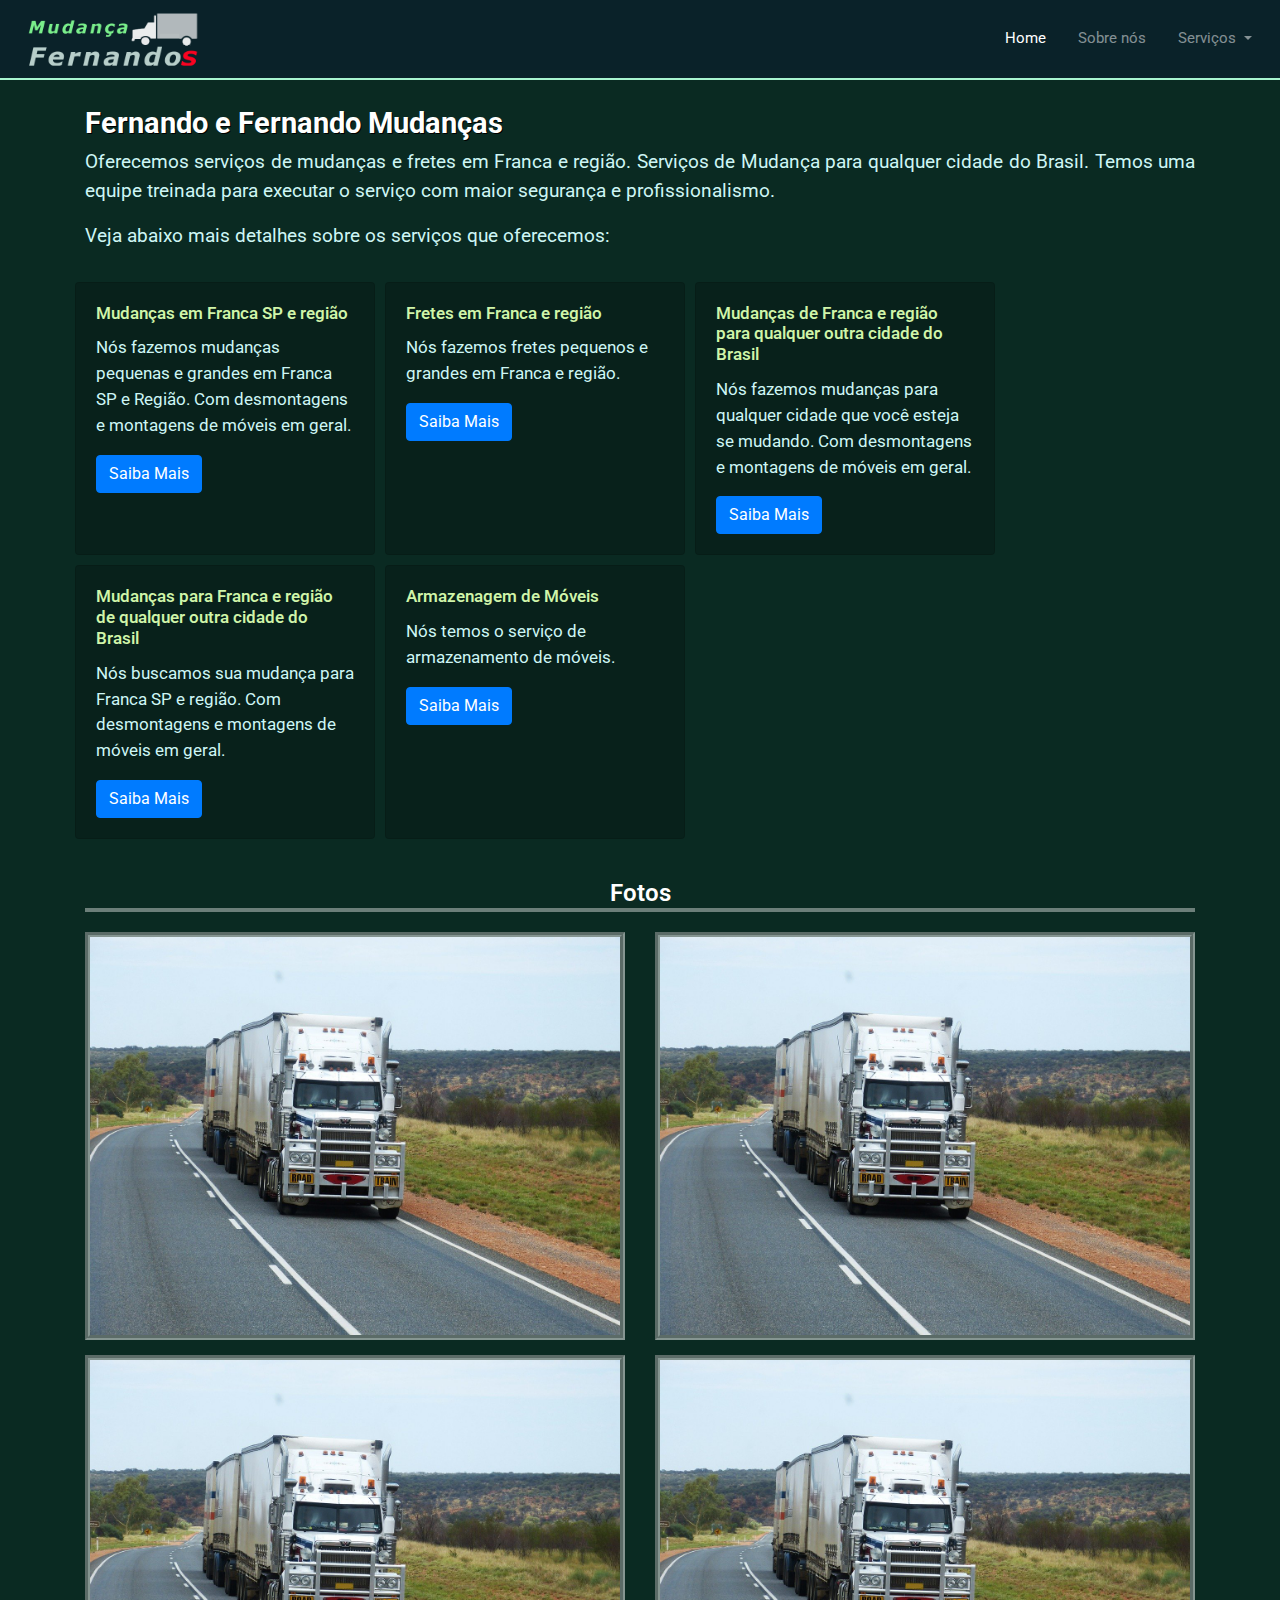
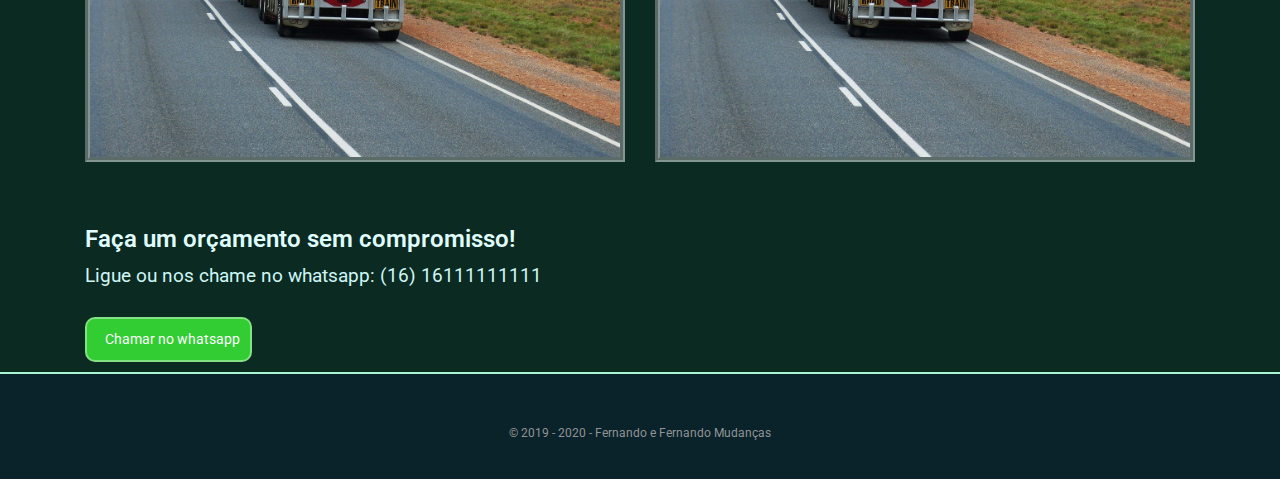
<file: index.html>
<!DOCTYPE html>
<html lang="pt-br">
  <head>
  <!-- Global site tag (gtag.js) - Google Analytics -->
  <script async src="https://www.googletagmanager.com/gtag/js?id=UA-134858308-1"></script>
  <script>
    window.dataLayer = window.dataLayer || [];
    function gtag(){dataLayer.push(arguments);}
    gtag('js', new Date());

    gtag('config', 'UA-134858308-1');
  </script>

    <!-- Meta tags Obrigatórias -->
    <meta charset="utf-8">
    <meta name="viewport" content="width=device-width, initial-scale=1, shrink-to-fit=no">

    <!-- Bootstrap CSS -->
    <link rel="stylesheet" href="css/bootstrap.min.css">

    <!-- Font Awesome -->
    <link rel="stylesheet" href="https://use.fontawesome.com/releases/v5.7.1/css/all.css" integrity="sha384-fnmOCqbTlWIlj8LyTjo7mOUStjsKC4pOpQbqyi7RrhN7udi9RwhKkMHpvLbHG9Sr" crossorigin="anonymous">

    <!-- fonte -->
    <link href="https://fonts.googleapis.com/css2?family=Roboto:ital,wght@0,100;0,300;0,400;0,500;0,700;0,900;1,100;1,300;1,400;1,500;1,700;1,900&display=swap" rel="stylesheet">

    <!--[if lt IE 9]>
    <script src="js/html5shiv.js"></script>
    <![endif]-->

    <!-- Estilo Customizado -->
    <link rel="stylesheet" type="text/css" href="css/estilo.css">
    <link rel="icon" href="imagens/favicon.png">
    <title>Fernando e Fernando Mudanças - Home</title>    
    <meta name="author" content="Flávia Rocha"/>
    <meta name="description" content="Fernando e Fernando Mudanças faz mudanças e fretes em Franca SP e região, mudanças para Franca, mudanças intermunicipais e interestaduais, Fretes em todo território nacional. E oferece o serviço de armazenamento de móveis"/>
    <meta name="robots" content="index, follow">
   


    
  </head>
  <body>
    <header>
      <nav role="navigation" class="navbar navbar-transparente navbar-expand-md navbar-dark fixed-top" >
        <div class="container-fluid">
          <!--   Logo   -->
          <a class="navbar-brand" href="">
              <img src="imagens/logo.png" width="192" alt="Logo da empresa. Está escrito Mudança Fernandos. Com um desenho de caminhão baú">
          </a>
          <!--   Menu hamburger   -->
          <button class="navbar-toggler" data-toggle="collapse" data-target="#nav-target-3">
            <span class="navbar-toggler-icon"></span>
            <span class="sr-only">Botão de navegação responsiva</span>            
           </button>
            
                  <!--   Navegação   -->
          <div class="collapse navbar-collapse" id="nav-target-3">
            <ul class="navbar-nav ml-auto">
              <li class="nav-item"><a class="nav-link active" href="">Home</a></li>
              <li class="nav-item"><a class="nav-link" href="sobre.html">Sobre nós</a></li>
              <!-- dropdown -->
              <li class="nav-item dropdown" >
                <a class="nav-link dropdown-toggle" href="#" data-toggle="dropdown" role="button" aria-haspopup="true" aria-expanded="false">
                        Serviços
                </a>
                <!--  intens do menu dropdown  -->
                <ul class="dropdown-menu posicao">
                  <li><a class="dropdown-item" href="mudanca-em-franca-sp-e-regiao.html">Mudança em Franca SP e região</a></li>
                  <li><a class="dropdown-item" href="mudanca-interestadual.html">Mudança Interestadual</a></li> 
                  <li><a class="dropdown-item" href="mudanca-para-franca-sp.html">Mudança para Franca SP e região</a></li>
                  <li><a class="dropdown-item" href="frete-em-franca-sp-e-regiao.html">Frete em Franca SP e região</a></li> 
                  <li><a class="dropdown-item" href="armazenamento.html">Armazenamento</a></li>
                </ul>
              </li>
              <!-- dropdown fim -->
                              
            </ul>            
          </div>
        </div>
      </nav>
    </header>
    <!--  -->
   

    <section id="home" class="d-flex"><!-- Inicio home  -->
      <div class="container align-self-center"><!-- Inicio container -->
        <div class="row"><!-- Inicio row -->
          <div class="col-md-12">
            <h1>Fernando e Fernando Mudanças</h1>
            <p>
              Oferecemos serviços de mudanças e fretes em Franca e região. Serviços de Mudança para qualquer cidade do Brasil. Temos uma equipe treinada para executar o serviço com maior segurança e profissionalismo. 

            </p>
            <p>
              Veja abaixo mais detalhes sobre os serviços que oferecemos:
            </p>

          </div>
        </div><!-- fim row -->
      </div><!-- fim container -->
    </section><!-- fim home -->
    <!--  -->
    <section id="servicos"><!-- Inicio   -->
      <div class="container"><!-- Inicio container -->
        <div class="row"><!-- Inicio row -->
         <div class="card col-md-4 " >
            
            <div class="card-body">
              <h3 class="card-title">Mudanças em Franca SP e região</h3>
              <p class="card-text ">
                Nós fazemos mudanças pequenas e grandes em Franca SP e Região. 
                Com desmontagens e montagens de móveis em geral.                
              </p>
              <a href="mudanca-em-franca-sp-e-regiao.html" class="btn btn-primary">Saiba Mais</a>
            </div>
          </div>

          <div class="card col-md-4" >            
            <div class="card-body">
              <h3 class="card-title">Fretes em Franca e região</h3>
              <p class="card-text">
                Nós fazemos fretes pequenos e grandes em Franca e região.
              </p>
              <a href="frete-em-franca-sp-e-regiao.html" class="btn btn-primary">Saiba Mais</a>
            </div>
          </div>

          <div class="card col-md-4" >
            
            <div class="card-body">
              <h3 class="card-title">Mudanças de Franca e região para qualquer outra cidade do Brasil</h3>
              <p class="card-text">
                Nós fazemos mudanças para qualquer cidade que você esteja se mudando.
                Com desmontagens e montagens de móveis em geral.
              </p>
              <a href="mudanca-interestadual.html" class="btn btn-primary">Saiba Mais</a>
            </div>
          </div>

          <div class="card col-md-4" >
            
            <div class="card-body">
              <h3 class="card-title">Mudanças para Franca e região de qualquer outra cidade do Brasil</h3>
              <p class="card-text">
                Nós buscamos sua mudança para Franca SP e região.
                Com desmontagens e montagens de móveis em geral. 
              </p>
              <a href="mudanca-para-franca-sp.html" class="btn btn-primary">Saiba Mais</a>
            </div>
          </div>

          <div class="card col-md-4">
            
            <div class="card-body">
              <h3 class="card-title">Armazenagem de Móveis</h3>
              <p class="card-text">Nós temos o serviço de armazenamento de móveis.</p>
              <a href="armazenamento.html" class="btn btn-primary">Saiba Mais</a>
            </div>
          </div>

        </div><!-- fim row -->
      </div><!-- fim container -->
    </section><!-- fim -->
    <!--  -->    
    
    <!--  -->    
    <section id="fotos" class="albuns"><!-- Inicio   -->
      <div class="container"><!-- Inicio container -->
        <div class="row "><!-- Inicio row -->
          <div class="col-sm-12">
            <h2 class="centro">Fotos</h2>
            <span class="sr-only">A seguir será apresentado 4  fotos do caminhão baú grande.</span>
          </div>
          <div class="col-sm-6">
            <img src="imagens/caminhao-troca.jpg" class="img-fluid" alt="imagem frente do caminhão">
          </div>
          <div class="col-sm-6">
            <img src="imagens/caminhao-troca.jpg" class="img-fluid" alt="imagem lado do caminhão">
          </div>
          <div class="col-sm-6">
            <img src="imagens/caminhao-troca.jpg" class="img-fluid" alt="imagem lado do caminhão">
          </div>
          <div class="col-sm-6">
            <img src="imagens/caminhao-troca.jpg" class="img-fluid" alt="imagem fundo do caminhão">
          </div>
        </div><!-- fim row -->
      </div><!-- fim container -->
    </section><!-- fim -->
    <!--  -->    
    <section id=""><!-- Inicio   -->
      <div class="container"><!-- Inicio container -->
        <div class="row"><!-- Inicio row -->
          
        </div><!-- fim row -->
      </div><!-- fim container -->
    </section><!-- fim -->

    <section id="contato"><!-- Inicio   -->
      <div class="container"><!-- Inicio container -->
        <div class="row"><!-- Inicio row -->
          <div class="col-md-12">
            <h2>Faça um orçamento sem compromisso!</h2>
            <p>
              Ligue ou nos chame no whatsapp: (16) 16111111111
            </p>  
            <a class="btn-whatsapp" href=" https://wa.me/5516111111111?text=Olá,%20Fernando.%20Quero%20fazer%20um%20orçamento!%20O%20serviço%20que%20eu%20quero%20é:%20">
              <i class="fab fa-whatsapp fa-lg pr-2 "></i>Chamar no whatsapp
            </a>
            <a class="btn-cellphone"  href="tel:16111111111">             
              <i class="fas fa-mobile-alt fa-lg pr-2 "></i>Ligar
               <span class="sr-only">Botão. Para ligar agora, clique.</span>
            </a>
            
          </div>
        </div><!-- fim row -->
      </div><!-- fim container -->
    </section><!-- fim -->

    

    <footer>
      <div class="container-fluid">
        <div class="row">
          <div class="col-sm-12">
            <p>&copy; 2019 - 2020 - Fernando e Fernando Mudanças </p>
          </div>          
        </div>
      </div>
    </footer>




    <!-- JavaScript (Opcional) -->
    <!-- jQuery primeiro, depois Popper.js, depois Bootstrap JS -->
    <script src="https://code.jquery.com/jquery-3.3.1.slim.min.js" integrity="sha384-q8i/X+965DzO0rT7abK41JStQIAqVgRVzpbzo5smXKp4YfRvH+8abtTE1Pi6jizo" crossorigin="anonymous"></script>
    <script src="https://cdnjs.cloudflare.com/ajax/libs/popper.js/1.14.3/umd/popper.min.js" integrity="sha384-ZMP7rVo3mIykV+2+9J3UJ46jBk0WLaUAdn689aCwoqbBJiSnjAK/l8WvCWPIPm49" crossorigin="anonymous"></script>
    <script src="https://stackpath.bootstrapcdn.com/bootstrap/4.1.3/js/bootstrap.min.js" integrity="sha384-ChfqqxuZUCnJSK3+MXmPNIyE6ZbWh2IMqE241rYiqJxyMiZ6OW/JmZQ5stwEULTy" crossorigin="anonymous"></script>
  </body>
</html>
</file>
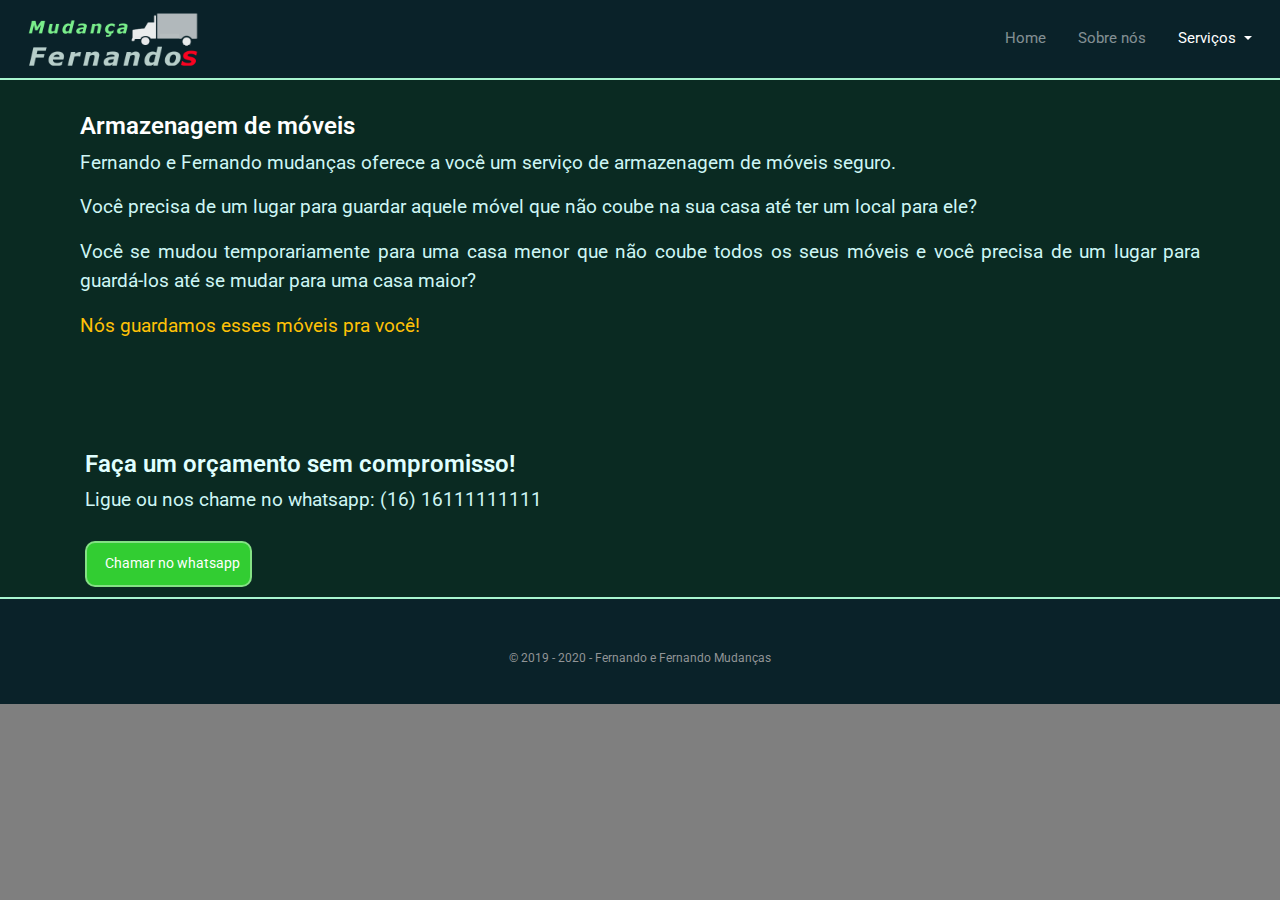
<file: armazenamento.html>
<!DOCTYPE html>
<html lang="pt-br">
  <head>
  <!-- Global site tag (gtag.js) - Google Analytics -->
  <script async src="https://www.googletagmanager.com/gtag/js?id=UA-134858308-1"></script>
  <script>
    window.dataLayer = window.dataLayer || [];
    function gtag(){dataLayer.push(arguments);}
    gtag('js', new Date());

    gtag('config', 'UA-134858308-1');
  </script>
    <!-- Meta tags Obrigatórias -->
    <meta charset="utf-8">
    <meta name="viewport" content="width=device-width, initial-scale=1, shrink-to-fit=no">

    <!-- Bootstrap CSS -->
    <link rel="stylesheet" href="css/bootstrap.min.css">

    <!-- Font Awesome -->
    <link rel="stylesheet" href="https://use.fontawesome.com/releases/v5.7.1/css/all.css" integrity="sha384-fnmOCqbTlWIlj8LyTjo7mOUStjsKC4pOpQbqyi7RrhN7udi9RwhKkMHpvLbHG9Sr" crossorigin="anonymous">

    <!-- fonte -->
    <link href="https://fonts.googleapis.com/css2?family=Roboto:ital,wght@0,100;0,300;0,400;0,500;0,700;0,900;1,100;1,300;1,400;1,500;1,700;1,900&display=swap" rel="stylesheet">

    <!--[if lt IE 9]>
    <script src="js/html5shiv.js"></script>
    <![endif]-->

    <!-- Estilo Customizado -->
    <link rel="stylesheet" type="text/css" href="css/estilo.css">

    <link rel="icon" href="imagens/favicon.png">
    <title>Armazenamento de Móveis - Fernando e Fernando Mudanças</title>    
    <meta name="author" content="Flávia Rocha"/>
    <meta name="description" content="Fernando e Fernando Mudanças faz mudanças e fretes em Franca SP e região, mudanças para Franca, mudanças intermunicipais e interestaduais, Fretes em todo território nacional. E oferece o serviço de armazenamento de móveis"/>
    <meta name="robots" content="index, follow">
  </head>
  <body>
    <header>
      <nav role="navigation" class="navbar navbar-transparente navbar-expand-md navbar-dark fixed-top" >
        <div class="container-fluid">
          <!--   Logo   -->
          <a class="navbar-brand" href="index.html">
              <img src="imagens/logo.png" width="192" alt="Logo da empresa. Está escrito Mudança Fernandos. Com um desenho de caminhão baú">
          </a>
          <!--   Menu hamburger   -->
          <button class="navbar-toggler" data-toggle="collapse" data-target="#nav-target-3">
            <span class="navbar-toggler-icon"></span>
            <span class="sr-only">Botão de navegação responsiva</span>            
           </button>
            
                  <!--   Navegação   -->
          <div class="collapse navbar-collapse" id="nav-target-3">
            <ul class="navbar-nav ml-auto">
              <li class="nav-item"><a class="nav-link" href="index.html">Home</a></li>
              <li class="nav-item"><a class="nav-link" href="sobre.html">Sobre nós</a></li>
              <!-- dropdown -->
              <li class="nav-item dropdown" >
                <a class="nav-link dropdown-toggle active" href="#" data-toggle="dropdown" role="button" aria-haspopup="true" aria-expanded="false">
                        Serviços
                </a>
                <!--  intens do menu dropdown  -->
                <ul class="dropdown-menu posicao">
                  <li><a class="dropdown-item" href="mudanca-em-franca-sp-e-regiao.html">Mudança em Franca SP e região</a></li>
                  <li><a class="dropdown-item" href="mudanca-interestadual.html">Mudança Interestadual</a></li><li><a class="dropdown-item" href="mudanca-para-franca-sp.html">Mudança para Franca SP e região</a></li> 
                  <li><a class="dropdown-item" href="frete-em-franca-sp-e-regiao.html">Frete em Franca SP e região</a></li>                   
                  <li><a class="dropdown-item active" href="armazenamento.html">Armazenamento</a></li>
                </ul>
              </li>
              <!-- dropdown fim -->
                            
            </ul>            
          </div>
        </div>
      </nav>
    </header>
    <!--  -->
    <section id="servicos-especificos" class="d-flex"><!-- Inicio   -->
      <div class="container align-self-center"><!-- Inicio container -->
        <div class="row"><!-- Inicio row -->
          <section class="col-md-12 caixa">
            <h2>Armazenagem de móveis</h2>
            <p>
              Fernando e Fernando mudanças oferece a você um serviço de armazenagem de móveis seguro.
            </p> 
            <p>Você precisa de um lugar para guardar aquele móvel que não coube na sua casa até
            ter um local para ele?</p>
            <p>Você se mudou temporariamente para uma casa menor que não coube todos os seus móveis e você precisa de um lugar para guardá-los até se mudar para uma casa maior?</p>
             
            <p class="text-warning">
              Nós guardamos esses móveis pra você!
            </p>     
                     
          </section>
        </div><!-- fim row -->
      </div><!-- fim container -->
    </section><!-- fim -->
    <!--  -->    
    <section id="contato"><!-- Inicio   -->
      <div class="container"><!-- Inicio container -->
        <div class="row"><!-- Inicio row -->
          <div class="col-md-12">
            <h2>Faça um orçamento sem compromisso!</h2>
            <p>
              Ligue ou nos chame no whatsapp: (16) 16111111111
            </p>  
            <a class="btn-whatsapp" href=" https://wa.me/5516111111111?text=Olá,%20Fernando.%20Quero%20fazer%20um%20orçamento!%20O%20serviço%20que%20eu%20quero%20é:%20">
              <i class="fab fa-whatsapp fa-lg pr-2 "></i>Chamar no whatsapp
            </a>
            <a class="btn-cellphone"  href="tel:16111111111">
              <i class="fas fa-mobile-alt fa-lg pr-2 "></i>Ligar
              <span class="sr-only">Botão. Para ligar agora, clique.</span>
            </a>
            
          </div>
        </div><!-- fim row -->
      </div><!-- fim container -->
    </section><!-- fim -->
    <!--  --> 

     <footer>
      <div class="container-fluid">
        <div class="row">
          <div class="col-sm-12">
            <p>&copy; 2019 - 2020 - Fernando e Fernando Mudanças </p>
          </div>          
        </div>
      </div>
    </footer>




    <!-- JavaScript (Opcional) -->
    <!-- jQuery primeiro, depois Popper.js, depois Bootstrap JS -->
    <script src="https://code.jquery.com/jquery-3.3.1.slim.min.js" integrity="sha384-q8i/X+965DzO0rT7abK41JStQIAqVgRVzpbzo5smXKp4YfRvH+8abtTE1Pi6jizo" crossorigin="anonymous"></script>
    <script src="https://cdnjs.cloudflare.com/ajax/libs/popper.js/1.14.3/umd/popper.min.js" integrity="sha384-ZMP7rVo3mIykV+2+9J3UJ46jBk0WLaUAdn689aCwoqbBJiSnjAK/l8WvCWPIPm49" crossorigin="anonymous"></script>
    <script src="https://stackpath.bootstrapcdn.com/bootstrap/4.1.3/js/bootstrap.min.js" integrity="sha384-ChfqqxuZUCnJSK3+MXmPNIyE6ZbWh2IMqE241rYiqJxyMiZ6OW/JmZQ5stwEULTy" crossorigin="anonymous"></script>
  </body>
</html>
</file>
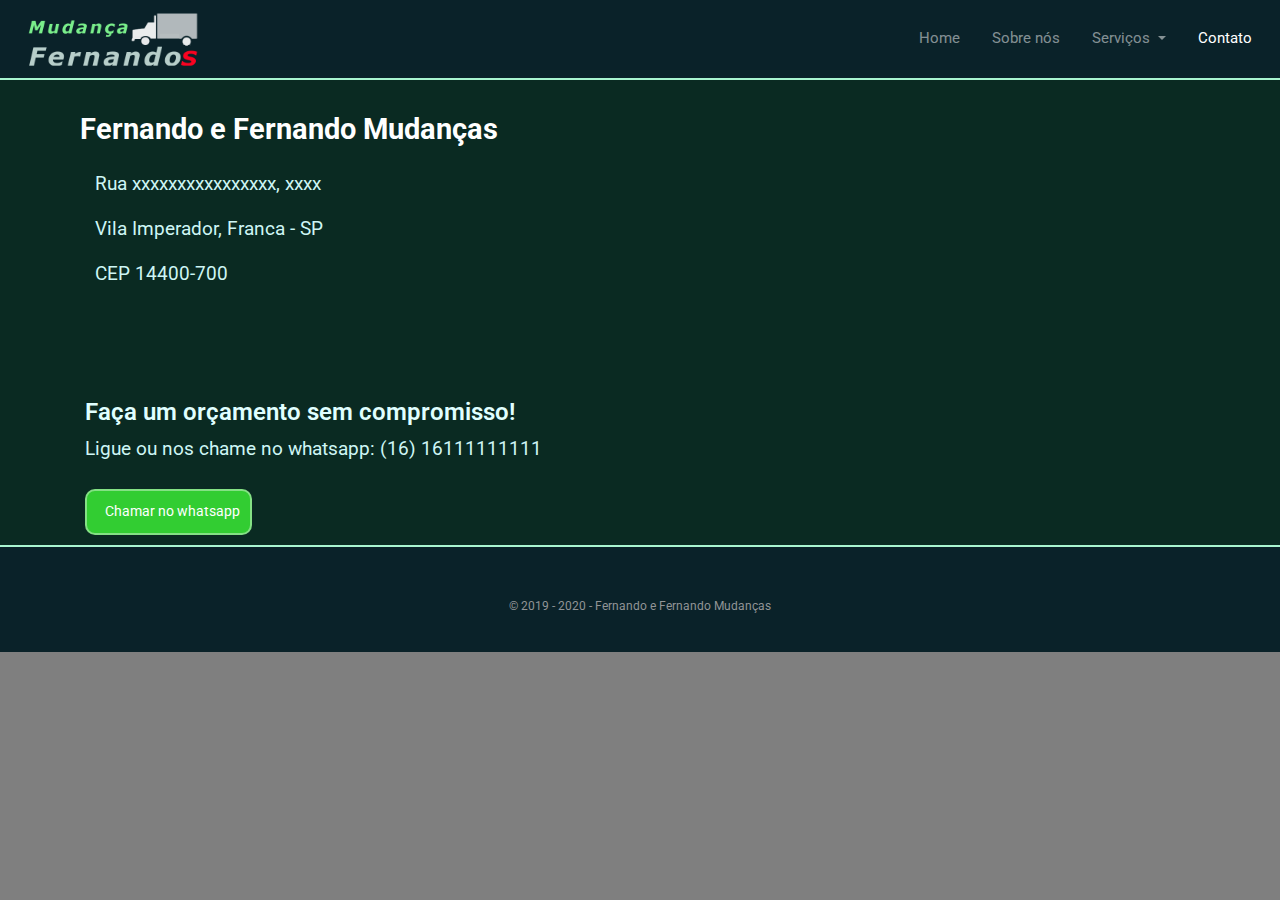
<file: contato.html>
<!DOCTYPE html>
<html lang="pt-br">
  <head>
  <!-- Global site tag (gtag.js) - Google Analytics -->
  <script async src="https://www.googletagmanager.com/gtag/js?id=UA-134858308-1"></script>
  <script>
    window.dataLayer = window.dataLayer || [];
    function gtag(){dataLayer.push(arguments);}
    gtag('js', new Date());

    gtag('config', 'UA-134858308-1');
  </script>
    <!-- Meta tags Obrigatórias -->
    <meta charset="utf-8">
    <meta name="viewport" content="width=device-width, initial-scale=1, shrink-to-fit=no">

    <!-- Bootstrap CSS -->
    <link rel="stylesheet" href="css/bootstrap.min.css">

    <!-- Font Awesome -->
    <link rel="stylesheet" href="https://use.fontawesome.com/releases/v5.7.1/css/all.css" integrity="sha384-fnmOCqbTlWIlj8LyTjo7mOUStjsKC4pOpQbqyi7RrhN7udi9RwhKkMHpvLbHG9Sr" crossorigin="anonymous">

    <!-- fonte -->
    <link href="https://fonts.googleapis.com/css2?family=Roboto:ital,wght@0,100;0,300;0,400;0,500;0,700;0,900;1,100;1,300;1,400;1,500;1,700;1,900&display=swap" rel="stylesheet">

    <!--[if lt IE 9]>
    <script src="js/html5shiv.js"></script>
    <![endif]-->

    <!-- Estilo Customizado -->
    <link rel="stylesheet" type="text/css" href="css/estilo.css">

    <link rel="icon" href="imagens/favicon.png">
    <title>Contato - Fernando e Fernando Mudanças</title>
    <meta name="author" content="Flávia Rocha"/>
    <meta name="description" content="Fernando e Fernando Mudanças faz mudanças e fretes em Franca SP e região, mudanças para Franca, mudanças intermunicipais e interestaduais, Fretes em todo território nacional. E oferece o serviço de armazenamento de móveis"/>
    <meta name="robots" content="index, follow">
  </head>
  <body>
    <header>
      <nav role="navigation" class="navbar navbar-transparente navbar-expand-md navbar-dark fixed-top" >
        <div class="container-fluid">
          <!--   Logo   -->
          <a class="navbar-brand" href="index.html">
              <img src="imagens/logo.png" width="192" alt="Logo da empresa. Está escrito Mudança Fernandos. Com um desenho de caminhão baú">
          </a>
          <!--   Menu hamburger   -->
          <button class="navbar-toggler" data-toggle="collapse" data-target="#nav-target-3">
            <span class="navbar-toggler-icon"></span>
            <span class="sr-only">Botão de navegação responsiva</span>            
           </button>
            
                  <!--   Navegação   -->
          <div class="collapse navbar-collapse" id="nav-target-3">
            <ul class="navbar-nav ml-auto">
              <li class="nav-item"><a class="nav-link" href="index.html">Home</a></li>
              <li class="nav-item"><a class="nav-link" href="sobre.html">Sobre nós</a></li>
              <!-- dropdown -->
              <li class="nav-item dropdown" >
                <a class="nav-link dropdown-toggle" href="#" data-toggle="dropdown" role="button" aria-haspopup="true" aria-expanded="false">
                        Serviços
                </a>
                <!--  intens do menu dropdown  -->
                <ul class="dropdown-menu">
                  <li><a class="dropdown-item" href="mudanca-em-franca-sp-e-regiao.html">Mudança em Franca SP e região</a></li>
                  <li><a class="dropdown-item" href="mudanca-interestadual.html">Mudança Interestadual</a></li>
                  <li><a class="dropdown-item" href="mudanca-para-franca-sp.html">Mudança para Franca SP e região</a></li>  
                  <li><a class="dropdown-item" href="frete-em-franca-sp-e-regiao.html">Frete em Franca SP e região</a></li> 
                  <li><a class="dropdown-item" href="armazenamento.html">Armazenamento</a></li>
                </ul>
              </li>
              <!-- dropdown fim -->
              <li class="nav-item"><a class="nav-link active" href="contato.html">Contato</a></li>                
            </ul>            
          </div>
        </div>
      </nav>
    </header>
    <!--  -->
    

 
    <section id="servicos-especificos" class="d-flex"><!-- Inicio   -->
      <div class="container align-self-center centro"><!-- Inicio container -->
        <div class="row"><!-- Inicio row -->          
          <section class="col-md-12 caixa">
            <h1>Fernando e Fernando Mudanças</h1>
            <address class="col-md-12 mt-4">
              <p>Rua xxxxxxxxxxxxxxxx, xxxx</p>
              <p>Vila Imperador, Franca - SP</p>
              <p>CEP 14400‑700</p>
            </address>                     
          </section>
        </div><!-- fim row -->
      </div><!-- fim container -->
    </section><!-- fim -->
    <!--  -->    
    <section id="contato"><!-- Inicio   -->
      <div class="container"><!-- Inicio container -->
        <div class="row"><!-- Inicio row -->
          <div class="col-md-12">
            <h2>Faça um orçamento sem compromisso!</h2>
            <p>
              Ligue ou nos chame no whatsapp: (16) 16111111111
            </p>  
            <a class="btn-whatsapp" href=" https://wa.me/5516111111111?text=Olá,%20Fernando.%20Quero%20fazer%20um%20orçamento!%20O%20serviço%20que%20eu%20quero%20é:%20">
              <i class="fab fa-whatsapp fa-lg pr-2 "></i>Chamar no whatsapp
            </a>
            <a class="btn-cellphone"  href="tel:16111111111">
              <i class="fas fa-mobile-alt fa-lg pr-2 "></i>Ligar
              <span class="sr-only">Botão. Para ligar agora, clique.</span>
            </a>
            
          </div>
        </div><!-- fim row -->
      </div><!-- fim container -->
    </section><!-- fim -->
    <!--  -->  
     <footer>
      <div class="container-fluid">
        <div class="row">
          <div class="col-sm-12">
            <p>&copy; 2019 - 2020 - Fernando e Fernando Mudanças </p>
          </div>          
        </div>
      </div>
    </footer>




    <!-- JavaScript (Opcional) -->
    <!-- jQuery primeiro, depois Popper.js, depois Bootstrap JS -->
    <script src="https://code.jquery.com/jquery-3.3.1.slim.min.js" integrity="sha384-q8i/X+965DzO0rT7abK41JStQIAqVgRVzpbzo5smXKp4YfRvH+8abtTE1Pi6jizo" crossorigin="anonymous"></script>
    <script src="https://cdnjs.cloudflare.com/ajax/libs/popper.js/1.14.3/umd/popper.min.js" integrity="sha384-ZMP7rVo3mIykV+2+9J3UJ46jBk0WLaUAdn689aCwoqbBJiSnjAK/l8WvCWPIPm49" crossorigin="anonymous"></script>
    <script src="https://stackpath.bootstrapcdn.com/bootstrap/4.1.3/js/bootstrap.min.js" integrity="sha384-ChfqqxuZUCnJSK3+MXmPNIyE6ZbWh2IMqE241rYiqJxyMiZ6OW/JmZQ5stwEULTy" crossorigin="anonymous"></script>
  </body>
</html>
</file>
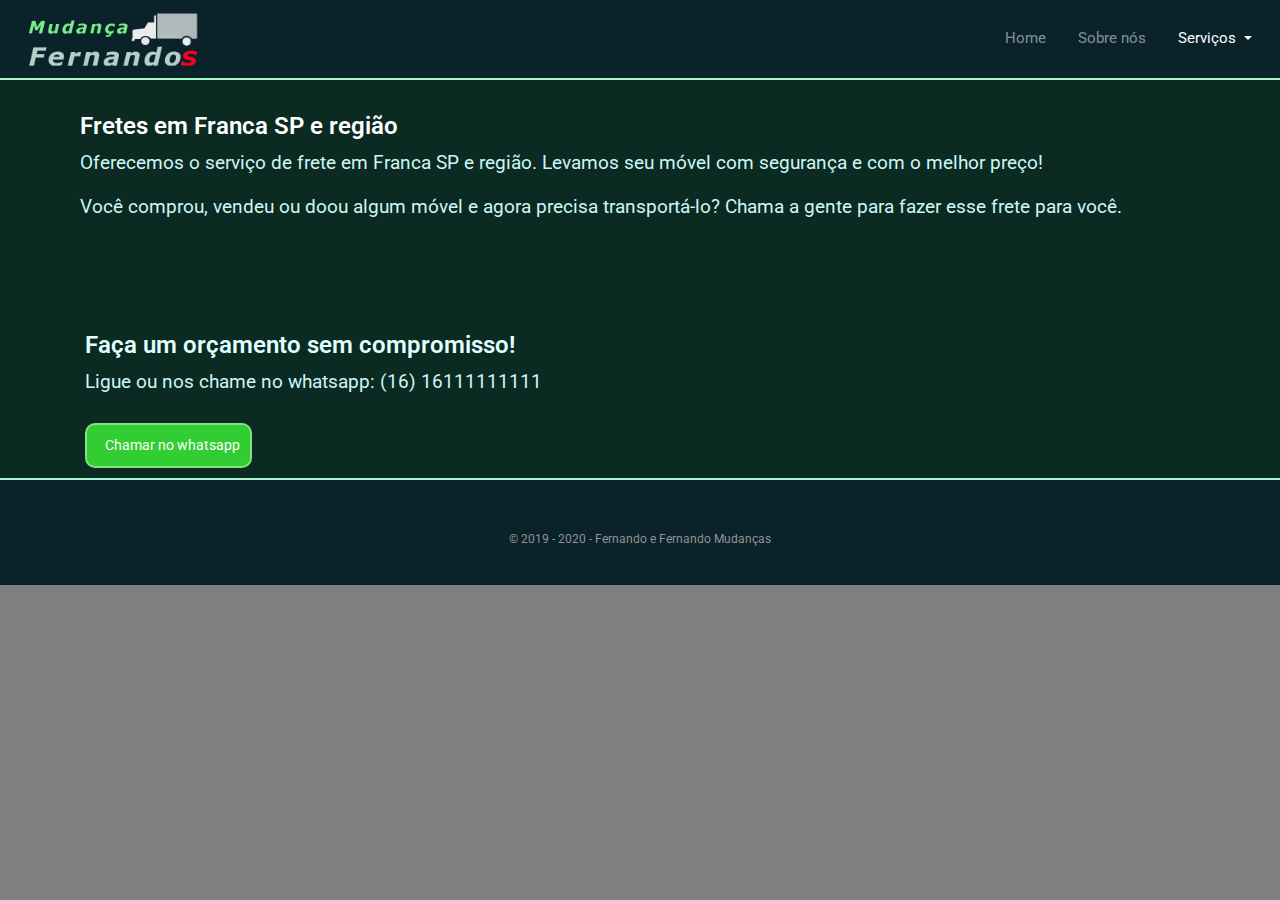
<file: frete-em-franca-sp-e-regiao.html>
<!DOCTYPE html>
<html lang="pt-br">
  <head>
    <!-- Global site tag (gtag.js) - Google Analytics -->
    <script async src="https://www.googletagmanager.com/gtag/js?id=UA-134858308-1"></script>
    <script>
      window.dataLayer = window.dataLayer || [];
      function gtag(){dataLayer.push(arguments);}
      gtag('js', new Date());

      gtag('config', 'UA-134858308-1');
    </script>
    <!-- Meta tags Obrigatórias -->
    <meta charset="utf-8">
    <meta name="viewport" content="width=device-width, initial-scale=1, shrink-to-fit=no">

    <!-- Bootstrap CSS -->
    <link rel="stylesheet" href="css/bootstrap.min.css">

    <!-- Font Awesome -->
    <link rel="stylesheet" href="https://use.fontawesome.com/releases/v5.7.1/css/all.css" integrity="sha384-fnmOCqbTlWIlj8LyTjo7mOUStjsKC4pOpQbqyi7RrhN7udi9RwhKkMHpvLbHG9Sr" crossorigin="anonymous">

    <!-- fonte -->
    <link href="https://fonts.googleapis.com/css2?family=Roboto:ital,wght@0,100;0,300;0,400;0,500;0,700;0,900;1,100;1,300;1,400;1,500;1,700;1,900&display=swap" rel="stylesheet">

    <!--[if lt IE 9]>
    <script src="js/html5shiv.js"></script>
    <![endif]-->

    <!-- Estilo Customizado -->
    <link rel="stylesheet" type="text/css" href="css/estilo.css">

    <link rel="icon" href="imagens/favicon.png">
    <title>Frete em Franca SP e região - Fernando e Fernando Mudanças</title>
    <meta name="author" content="Flávia Rocha"/>
    <meta name="description" content="Fernando e Fernando Mudanças faz mudanças e fretes em Franca SP e região, mudanças para Franca, mudanças intermunicipais e interestaduais, Fretes em todo território nacional. E oferece o serviço de armazenamento de móveis"/>
    <meta name="robots" content="index, follow">
  </head>
  <body>
    <header>
      <nav role="navigation" class="navbar navbar-transparente navbar-expand-md navbar-dark fixed-top" >
        <div class="container-fluid">
          <!--   Logo   -->
          <a class="navbar-brand" href="index.html">
              <img src="imagens/logo.png" width="192" alt="Logo da empresa. Está escrito Mudança Fernandos. Com um desenho de caminhão baú">
          </a>
          <!--   Menu hamburger   -->
          <button class="navbar-toggler" data-toggle="collapse" data-target="#nav-target-3">
            <span class="navbar-toggler-icon"></span>
            <span class="sr-only">Botão de navegação responsiva</span>            
           </button>
            
                  <!--   Navegação   -->
          <div class="collapse navbar-collapse" id="nav-target-3">
            <ul class="navbar-nav ml-auto">
              <li class="nav-item"><a class="nav-link" href="index.html">Home</a></li>
              <li class="nav-item"><a class="nav-link" href="sobre.html">Sobre nós</a></li>
              <!-- dropdown -->
              <li class="nav-item dropdown" >
                <a class="nav-link dropdown-toggle active" href="#" data-toggle="dropdown" role="button" aria-haspopup="true" aria-expanded="false">
                        Serviços
                </a>
                <!--  intens do menu dropdown  -->
                <ul class="dropdown-menu posicao">
                  <li><a class="dropdown-item" href="mudanca-em-franca-sp-e-regiao.html">Mudança em Franca SP e região</a></li>
                  <li><a class="dropdown-item" href="mudanca-interestadual.html">Mudança Interestadual</a></li>
                  <li><a class="dropdown-item" href="mudanca-para-franca-sp.html">Mudança para Franca SP e região</a></li>  
                  <li><a class="dropdown-item active" href="frete-em-franca-sp-e-regiao.html">Frete em Franca SP e região</a></li>                   
                  <li><a class="dropdown-item" href="armazenamento.html">Armazenamento</a></li>
                </ul>
              </li>
              <!-- dropdown fim -->
                             
            </ul>            
          </div>
        </div>
      </nav>
    </header>
    <!--  -->
    <section id="servicos-especificos" class="d-flex"><!-- Inicio   -->
      <div class="container align-self-center"><!-- Inicio container -->
        <div class="row"><!-- Inicio row -->
          <section class="col-md-12 caixa">
            <h2>Fretes em Franca SP e região</h2>
            <p>
              Oferecemos o serviço de frete em Franca SP e região. Levamos seu móvel com segurança e com o melhor preço!
            </p> 
            <p>
              Você comprou, vendeu ou doou algum móvel e agora precisa transportá-lo? Chama a gente para fazer esse frete para você.
            </p>            
                     
          </section>
          
          
        </div><!-- fim row -->
      </div><!-- fim container -->
    </section><!-- fim -->
    <!--  -->    
    <section id="contato"><!-- Inicio   -->
      <div class="container"><!-- Inicio container -->
        <div class="row"><!-- Inicio row -->
          <div class="col-md-12">
            <h2>Faça um orçamento sem compromisso!</h2>
            <p>
              Ligue ou nos chame no whatsapp: (16) 16111111111
            </p>  
            <a class="btn-whatsapp" href=" https://wa.me/5516111111111?text=Olá,%20Fernando.%20Quero%20fazer%20um%20orçamento!%20O%20serviço%20que%20eu%20quero%20é:%20">
              <i class="fab fa-whatsapp fa-lg pr-2 "></i>Chamar no whatsapp
            </a>
            <a class="btn-cellphone"  href="tel:16111111111">
              <i class="fas fa-mobile-alt fa-lg pr-2 "></i>Ligar
              <span class="sr-only">Botão. Para ligar agora, clique.</span>
            </a>
            
          </div>
        </div><!-- fim row -->
      </div><!-- fim container -->
    </section><!-- fim -->
    <!--  -->  

      <footer>
      <div class="container-fluid">
        <div class="row">
          <div class="col-sm-12">
            <p>&copy; 2019 - 2020 - Fernando e Fernando Mudanças </p>
          </div>          
        </div>
      </div>
    </footer>




    <!-- JavaScript (Opcional) -->
    <!-- jQuery primeiro, depois Popper.js, depois Bootstrap JS -->
    <script src="https://code.jquery.com/jquery-3.3.1.slim.min.js" integrity="sha384-q8i/X+965DzO0rT7abK41JStQIAqVgRVzpbzo5smXKp4YfRvH+8abtTE1Pi6jizo" crossorigin="anonymous"></script>
    <script src="https://cdnjs.cloudflare.com/ajax/libs/popper.js/1.14.3/umd/popper.min.js" integrity="sha384-ZMP7rVo3mIykV+2+9J3UJ46jBk0WLaUAdn689aCwoqbBJiSnjAK/l8WvCWPIPm49" crossorigin="anonymous"></script>
    <script src="https://stackpath.bootstrapcdn.com/bootstrap/4.1.3/js/bootstrap.min.js" integrity="sha384-ChfqqxuZUCnJSK3+MXmPNIyE6ZbWh2IMqE241rYiqJxyMiZ6OW/JmZQ5stwEULTy" crossorigin="anonymous"></script>
  </body>
</html>
</file>
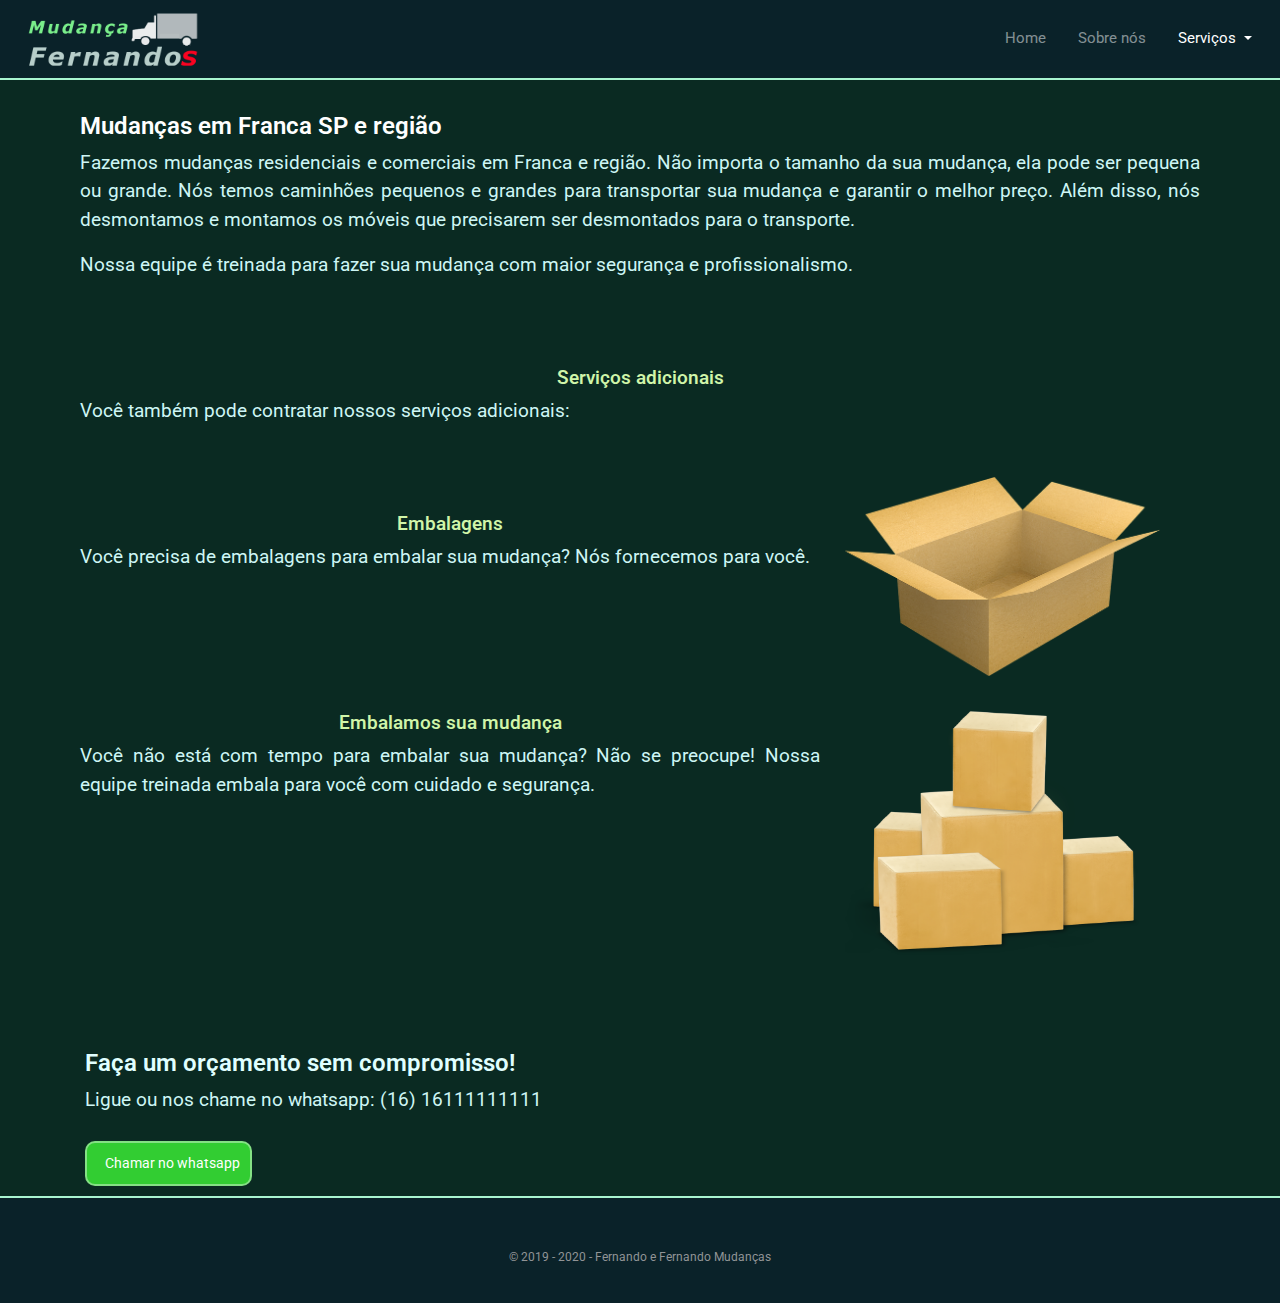
<file: mudanca-em-franca-sp-e-regiao.html>
<!DOCTYPE html>
<html lang="pt-br">
  <head>
    <!-- Global site tag (gtag.js) - Google Analytics -->
    <script async src="https://www.googletagmanager.com/gtag/js?id=UA-134858308-1"></script>
    <script>
      window.dataLayer = window.dataLayer || [];
      function gtag(){dataLayer.push(arguments);}
      gtag('js', new Date());

      gtag('config', 'UA-134858308-1');
    </script>
    <!-- Meta tags Obrigatórias -->
    <meta charset="utf-8">
    <meta name="viewport" content="width=device-width, initial-scale=1, shrink-to-fit=no">

    <!-- Bootstrap CSS -->
    <link rel="stylesheet" href="css/bootstrap.min.css">

    <!-- Font Awesome -->
    <link rel="stylesheet" href="https://use.fontawesome.com/releases/v5.7.1/css/all.css" integrity="sha384-fnmOCqbTlWIlj8LyTjo7mOUStjsKC4pOpQbqyi7RrhN7udi9RwhKkMHpvLbHG9Sr" crossorigin="anonymous">

    <!-- fonte -->
    <link href="https://fonts.googleapis.com/css2?family=Roboto:ital,wght@0,100;0,300;0,400;0,500;0,700;0,900;1,100;1,300;1,400;1,500;1,700;1,900&display=swap" rel="stylesheet">

    <!--[if lt IE 9]>
    <script src="js/html5shiv.js"></script>
    <![endif]-->

    <!-- Estilo Customizado -->
    <link rel="stylesheet" type="text/css" href="css/estilo.css">

    <link rel="icon" href="imagens/favicon.png">
    <title>Mudança em Franca SP e região - Fernando e Fernando Mudanças</title>
    <meta name="author" content="Flávia Rocha"/>
    <meta name="description" content="Fernando e Fernando Mudanças faz mudanças e fretes em Franca SP e região, mudanças para Franca, mudanças intermunicipais e interestaduais, Fretes em todo território nacional. E oferece o serviço de armazenamento de móveis"/>
    <meta name="robots" content="index, follow">
  </head>
  <body>
    <header>
      <nav role="navigation" class="navbar navbar-transparente navbar-expand-md navbar-dark fixed-top" >
        <div class="container-fluid">
          <!--   Logo   -->
          <a class="navbar-brand" href="index.html">
              <img src="imagens/logo.png" width="192" alt="Logo da empresa. Está escrito Mudança Fernandos. Com um desenho de caminhão baú"
              >
          </a>
          <!--   Menu hamburger   -->
          <button class="navbar-toggler" data-toggle="collapse" data-target="#nav-target-3">
            <span class="navbar-toggler-icon"></span>
            <span class="sr-only">Botão de navegação responsiva</span>            
           </button>
            
                  <!--   Navegação   -->
          <div class="collapse navbar-collapse" id="nav-target-3">
            <ul class="navbar-nav ml-auto">
              <li class="nav-item"><a class="nav-link" href="index.html">Home</a></li>
              <li class="nav-item"><a class="nav-link" href="sobre.html">Sobre nós</a></li>
              <!-- dropdown -->
              <li class="nav-item dropdown" >
                <a class="nav-link dropdown-toggle active" href="#" data-toggle="dropdown" role="button" aria-haspopup="true" aria-expanded="false">
                        Serviços
                </a>
                <!--  intens do menu dropdown  -->
                <ul class="dropdown-menu posicao">
                  <li><a class="dropdown-item active" href="mudanca-em-franca-sp-e-regiao.html">Mudança em Franca SP e região</a></li>
                  <li><a class="dropdown-item" href="mudanca-interestadual.html">Mudança Interestadual</a></li>
                  <li><a class="dropdown-item" href="mudanca-para-franca-sp.html">Mudança para Franca SP e região</a></li>  
                  <li><a class="dropdown-item" href="frete-em-franca-sp-e-regiao.html">Frete em Franca SP e região</a></li> 
                  
                  <li><a class="dropdown-item" href="armazenamento.html">Armazenamento</a></li>
                </ul>
              </li>
              <!-- dropdown fim -->
                              
            </ul>            
          </div>
        </div>
      </nav>
    </header>
    <!--  -->
    <section id="servicos-especificos" class="d-flex"><!-- Inicio   -->
      <div class="container align-self-center "><!-- Inicio container -->
        <div class="row"><!-- Inicio row -->
          <section class="col-md-12 caixa">
            <h2>Mudanças em Franca SP e região</h2>
            <p>
              Fazemos mudanças residenciais e comerciais em Franca e região.  Não importa o tamanho da sua mudança, ela pode ser pequena ou grande. Nós temos caminhões pequenos e grandes para transportar sua mudança e garantir o melhor preço. Além disso, nós desmontamos e montamos os móveis que precisarem ser desmontados para o transporte.           
            </p>    
            <p>
              Nossa equipe é treinada para fazer sua mudança com maior segurança e profissionalismo.
            </p>          
          </section>
          <section class="col-md-12 caixa">
            <h3>Serviços adicionais</h3>
            <p>
              Você também pode contratar nossos serviços adicionais:
            </p>
          </section>
            
              <section class="col-md-8 caixa">
                <h3>Embalagens</h3>
                <p>
                  Você precisa de embalagens para embalar sua mudança? Nós fornecemos para você.                  
                </p>
              </section>
              <section class="col-md-4" >
                <img src="imagens/caixa-02.png" alt="caixas vazias" class="img-fluid">
              </section>
              <section class="col-md-8 caixa" >
                <h3>Embalamos sua mudança</h3>
                <p>
                  Você não está com tempo para embalar sua mudança? Não se preocupe! Nossa equipe treinada embala para você com cuidado e segurança.                  
                </p>
              </section>
              <section class="col-md-4">
                <img src="imagens/caixas-02.png" alt="caixas cheias e lacradas" class="img-fluid">
              </section>
            
          
          
        </div><!-- fim row -->
      </div><!-- fim container -->
    </section><!-- fim -->
    <!--  -->    
    <section id="contato"><!-- Inicio   -->
      <div class="container"><!-- Inicio container -->
        <div class="row"><!-- Inicio row -->
          <div class="col-md-12">
            <h2>Faça um orçamento sem compromisso!</h2>
            <p>
              Ligue ou nos chame no whatsapp: (16) 16111111111
            </p>  
            <a class="btn-whatsapp" href=" https://wa.me/16111111111?text=Olá,%20Fernando.%20Quero%20fazer%20um%20orçamento!%20O%20serviço%20que%20eu%20quero%20é:%20">
              <i class="fab fa-whatsapp fa-lg pr-2 "></i>Chamar no whatsapp
            </a>
            <a class="btn-cellphone"  href="tel:16111111111">
              <i class="fas fa-mobile-alt fa-lg pr-2 "></i>Ligar
              <span class="sr-only">Botão. Para ligar agora, clique.</span>
            </a>
          </div>
        </div><!-- fim row -->
      </div><!-- fim container -->
    </section><!-- fim -->
    <!--  -->    

    <footer>
      <div class="container-fluid">
        <div class="row">
          <div class="col-sm-12">
            <p>&copy; 2019 - 2020 - Fernando e Fernando Mudanças </p>
          </div>          
        </div>
      </div>
    </footer>




    <!-- JavaScript (Opcional) -->
    <!-- jQuery primeiro, depois Popper.js, depois Bootstrap JS -->
    <script src="https://code.jquery.com/jquery-3.3.1.slim.min.js" integrity="sha384-q8i/X+965DzO0rT7abK41JStQIAqVgRVzpbzo5smXKp4YfRvH+8abtTE1Pi6jizo" crossorigin="anonymous"></script>
    <script src="https://cdnjs.cloudflare.com/ajax/libs/popper.js/1.14.3/umd/popper.min.js" integrity="sha384-ZMP7rVo3mIykV+2+9J3UJ46jBk0WLaUAdn689aCwoqbBJiSnjAK/l8WvCWPIPm49" crossorigin="anonymous"></script>
    <script src="https://stackpath.bootstrapcdn.com/bootstrap/4.1.3/js/bootstrap.min.js" integrity="sha384-ChfqqxuZUCnJSK3+MXmPNIyE6ZbWh2IMqE241rYiqJxyMiZ6OW/JmZQ5stwEULTy" crossorigin="anonymous"></script>
  </body>
</html>
</file>
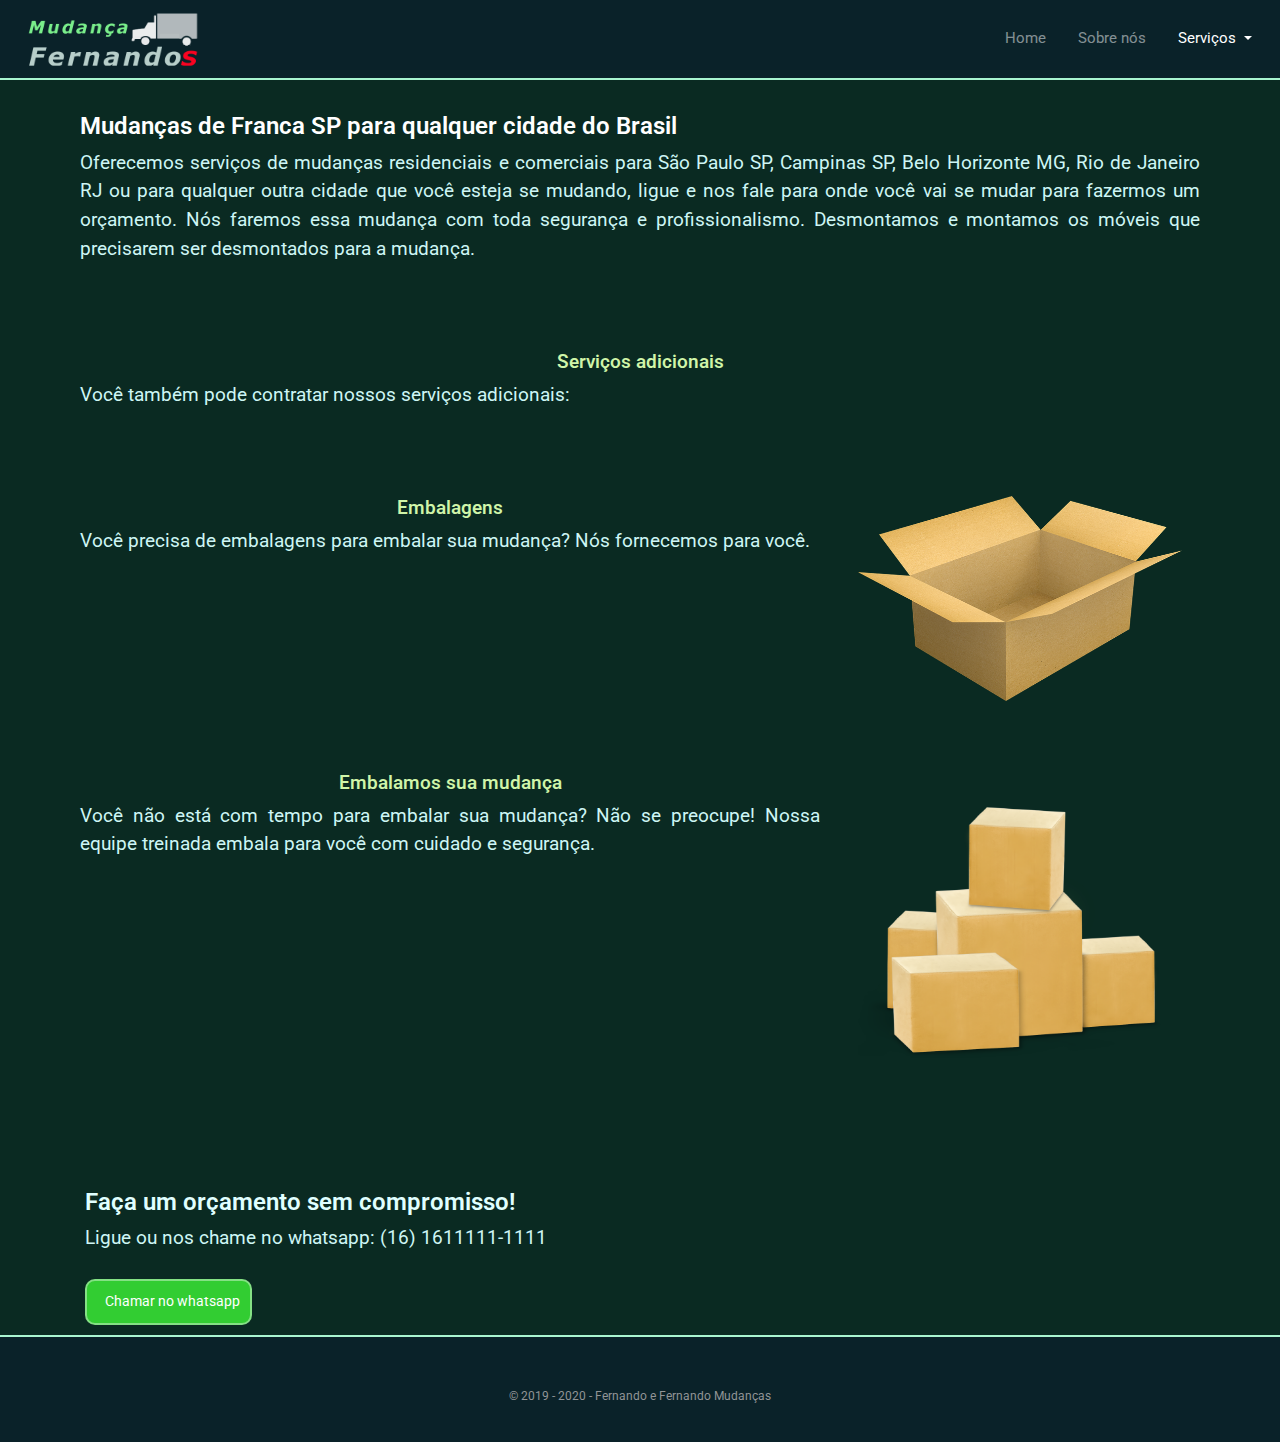
<file: mudanca-interestadual.html>
<!DOCTYPE html>
<html lang="pt-br">
  <head>
    <!-- Global site tag (gtag.js) - Google Analytics -->
    <script async src="https://www.googletagmanager.com/gtag/js?id=UA-134858308-1"></script>
    <script>
      window.dataLayer = window.dataLayer || [];
      function gtag(){dataLayer.push(arguments);}
      gtag('js', new Date());

      gtag('config', 'UA-134858308-1');
    </script>
    <!-- Meta tags Obrigatórias -->
    <meta charset="utf-8">
    <meta name="viewport" content="width=device-width, initial-scale=1, shrink-to-fit=no">

    <!-- Bootstrap CSS -->
    <link rel="stylesheet" href="css/bootstrap.min.css">

    <!-- Font Awesome -->
    <link rel="stylesheet" href="https://use.fontawesome.com/releases/v5.7.1/css/all.css" integrity="sha384-fnmOCqbTlWIlj8LyTjo7mOUStjsKC4pOpQbqyi7RrhN7udi9RwhKkMHpvLbHG9Sr" crossorigin="anonymous">

    <!-- fonte -->
    <link href="https://fonts.googleapis.com/css2?family=Roboto:ital,wght@0,100;0,300;0,400;0,500;0,700;0,900;1,100;1,300;1,400;1,500;1,700;1,900&display=swap" rel="stylesheet">

    <!--[if lt IE 9]>
    <script src="js/html5shiv.js"></script>
    <![endif]-->

    <!-- Estilo Customizado -->
    <link rel="stylesheet" type="text/css" href="css/estilo.css">

    <link rel="icon" href="imagens/favicon.png">
    <title>Mudança interestadual - Fernando e Fernando Mudanças</title>
    <meta name="author" content="Flávia Rocha"/>
    <meta name="description" content="Fernando e Fernando Mudanças faz mudanças e fretes em Franca SP e região, mudanças para Franca, mudanças intermunicipais e interestaduais, Fretes em todo território nacional. E oferece o serviço de armazenamento de móveis"/>
    <meta name="robots" content="index, follow">
  </head>
  <body>
    <header>
      <nav role="navigation" class="navbar navbar-transparente navbar-expand-md navbar-dark fixed-top" >
        <div class="container-fluid">
          <!--   Logo   -->
          <a class="navbar-brand" href="index.html">
              <img src="imagens/logo.png" width="192" alt="Logo da empresa. Está escrito Mudança Fernandos. Com um desenho de caminhão baú">
          </a>
          <!--   Menu hamburger   -->
          <button class="navbar-toggler" data-toggle="collapse" data-target="#nav-target-3">
            <span class="navbar-toggler-icon"></span>
            <span class="sr-only">Botão de navegação responsiva</span>            
           </button>
            
                  <!--   Navegação   -->
          <div class="collapse navbar-collapse" id="nav-target-3">
            <ul class="navbar-nav ml-auto">
              <li class="nav-item"><a class="nav-link" href="index.html">Home</a></li>
              <li class="nav-item"><a class="nav-link" href="sobre.html">Sobre nós</a></li>
              <!-- dropdown -->
              <li class="nav-item dropdown" >
                <a class="nav-link dropdown-toggle active" href="#" data-toggle="dropdown" role="button" aria-haspopup="true" aria-expanded="false">
                        Serviços
                </a>
                <!--  intens do menu dropdown  -->
                <ul class="dropdown-menu posicao">
                  <li><a class="dropdown-item" href="mudanca-em-franca-sp-e-regiao.html">Mudança em Franca SP e região</a></li>
                  <li><a class="dropdown-item active" href="mudanca-interestadual.html">Mudança Interestadual</a></li>
                  <li><a class="dropdown-item" href="mudanca-para-franca-sp.html">Mudança para Franca SP e região</a></li>  
                  <li><a class="dropdown-item" href="frete-em-franca-sp-e-regiao.html">Frete em Franca SP e região</a></li> 
                  <li><a class="dropdown-item" href="armazenamento.html">Armazenamento</a></li>
                </ul>
              </li>
              <!-- dropdown fim -->
                          
            </ul>            
          </div>
        </div>
      </nav>
    </header>
    <!--  -->
    <section id="servicos-especificos" class="d-flex"><!-- Inicio   -->
      <div class="container align-self-center centro"><!-- Inicio container -->
        <div class="row"><!-- Inicio row -->
          <section class="col-md-12 caixa">
           <h2>Mudanças de Franca SP para qualquer cidade do Brasil</h2>
            <p>
              Oferecemos serviços de mudanças residenciais e comerciais para São Paulo SP, Campinas SP, Belo Horizonte MG, Rio de Janeiro RJ ou para qualquer outra cidade que você esteja se mudando, ligue e nos fale para onde você vai se mudar para fazermos um orçamento. Nós faremos essa mudança com toda segurança e profissionalismo. Desmontamos e montamos os móveis que precisarem ser desmontados para a mudança.             
            </p>           
          </section>
          <section class="col-md-12 caixa">
            <h3>Serviços adicionais</h3>
            <p>
              Você também pode contratar nossos serviços adicionais:
            </p>
          </section>
          
          <section class="col-md-8 caixa">
           <h3>Embalagens</h3>
            <p>
             Você precisa de embalagens para embalar sua mudança? Nós fornecemos para você.                  
            </p>
          </section>
          <section class="col-md-4 caixa">
             <img src="imagens/caixa-02.png" alt="caixas vazias" class="img-fluid">
          </section>
          <section class="col-md-8 caixa">
             <h3>Embalamos sua mudança</h3>
             <p>
               Você não está com tempo para embalar sua mudança? Não se preocupe! Nossa equipe treinada embala para você com cuidado e segurança.                  
             </p>
          </section>
          <section class="col-md-4 caixa">
             <img src="imagens/caixas-02.png" alt="caixas cheias e lacradas" class="img-fluid">
          </section>
          
        </div><!-- fim row -->
      </div><!-- fim container -->
    </section><!-- fim -->
    <!--  -->    
    <section id="contato"><!-- Inicio   -->
      <div class="container"><!-- Inicio container -->
        <div class="row"><!-- Inicio row -->
          <div class="col-md-12">
            <h2>Faça um orçamento sem compromisso!</h2>
            <p>
              Ligue ou nos chame no whatsapp: (16) 1611111-1111
            </p>  
            <a class="btn-whatsapp" href=" https://wa.me/5516111111111?text=Olá,%20Fernando.%20Quero%20fazer%20um%20orçamento!%20O%20serviço%20que%20eu%20quero%20é:%20">
              <i class="fab fa-whatsapp fa-lg pr-2 "></i>Chamar no whatsapp
            </a>
            <a class="btn-cellphone"  href="tel:16111111111">
              <i class="fas fa-mobile-alt fa-lg pr-2 "></i>Ligar
              <span class="sr-only">Botão. Para ligar agora, clique.</span>
            </a>
            
          </div>
        </div><!-- fim row -->
      </div><!-- fim container -->
    </section><!-- fim -->
    <!--  -->    

     <footer>
      <div class="container-fluid">
        <div class="row">
          <div class="col-sm-12">
            <p>&copy; 2019 - 2020 - Fernando e Fernando Mudanças </p>
          </div>          
        </div>
      </div>
    </footer>




    <!-- JavaScript (Opcional) -->
    <!-- jQuery primeiro, depois Popper.js, depois Bootstrap JS -->
    <script src="https://code.jquery.com/jquery-3.3.1.slim.min.js" integrity="sha384-q8i/X+965DzO0rT7abK41JStQIAqVgRVzpbzo5smXKp4YfRvH+8abtTE1Pi6jizo" crossorigin="anonymous"></script>
    <script src="https://cdnjs.cloudflare.com/ajax/libs/popper.js/1.14.3/umd/popper.min.js" integrity="sha384-ZMP7rVo3mIykV+2+9J3UJ46jBk0WLaUAdn689aCwoqbBJiSnjAK/l8WvCWPIPm49" crossorigin="anonymous"></script>
    <script src="https://stackpath.bootstrapcdn.com/bootstrap/4.1.3/js/bootstrap.min.js" integrity="sha384-ChfqqxuZUCnJSK3+MXmPNIyE6ZbWh2IMqE241rYiqJxyMiZ6OW/JmZQ5stwEULTy" crossorigin="anonymous"></script>
  </body>
</html>
</file>
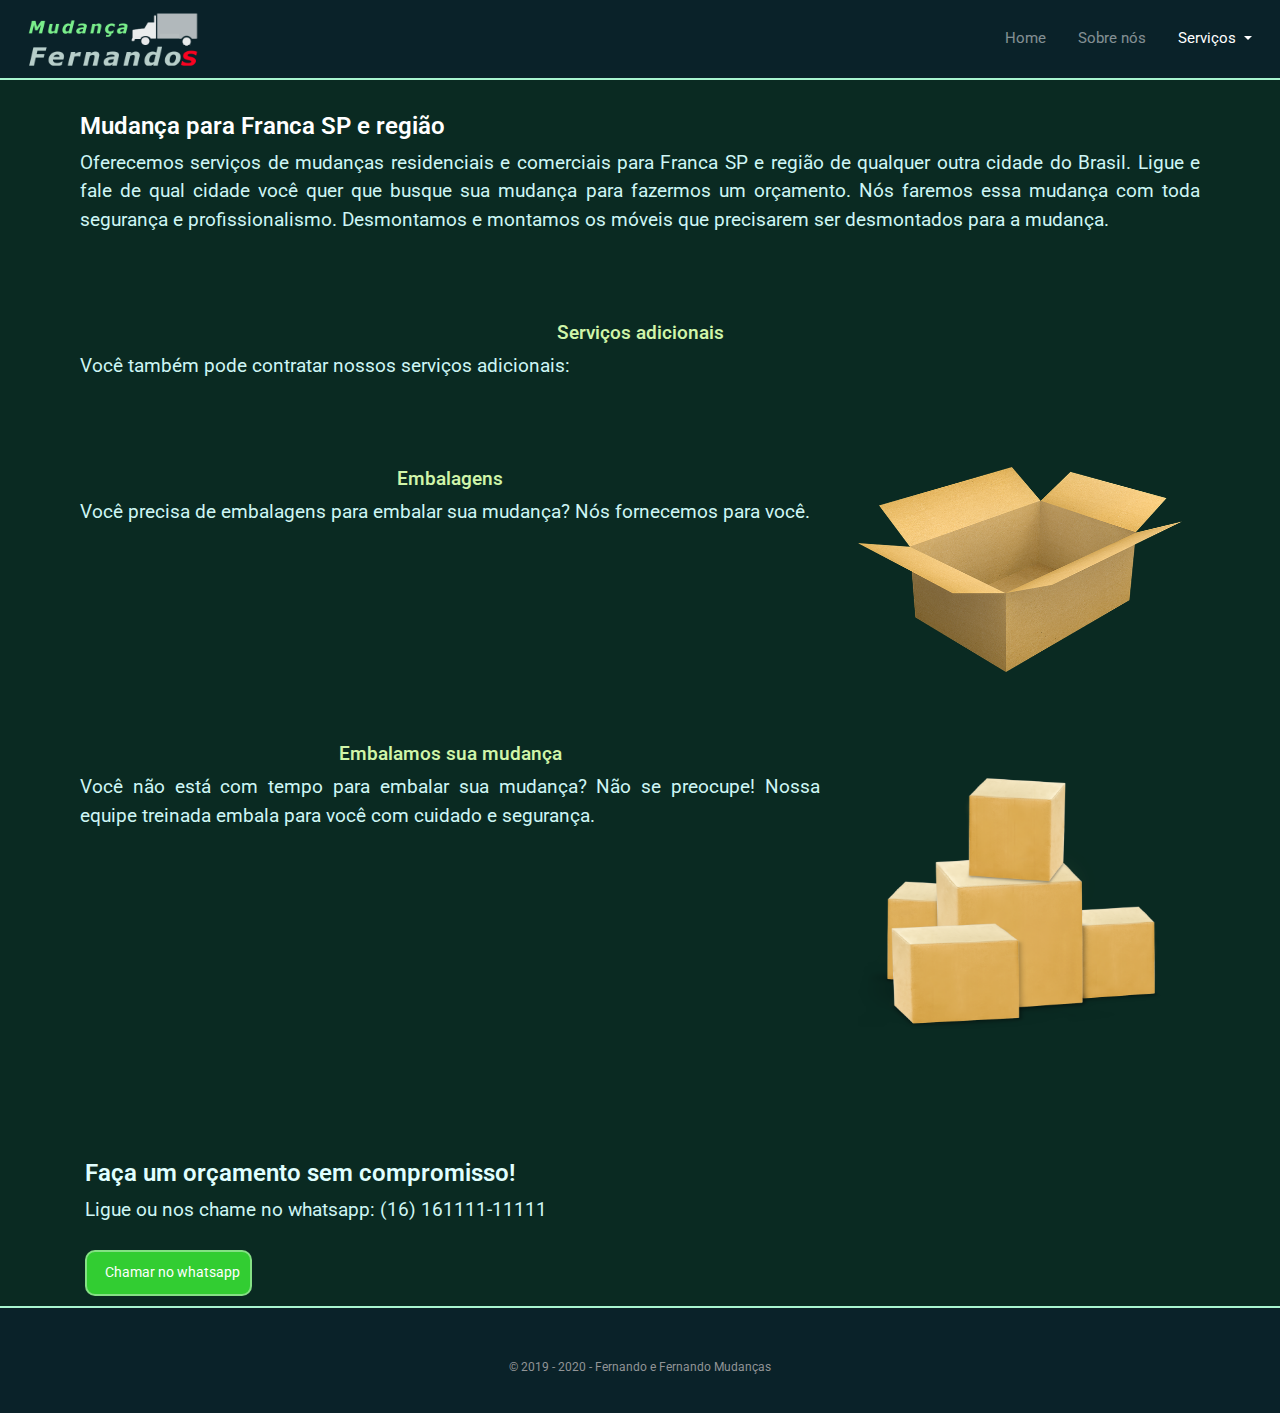
<file: mudanca-para-franca-sp.html>
<!DOCTYPE html>
<html lang="pt-br">
  <head>
    <!-- Global site tag (gtag.js) - Google Analytics -->
    <script async src="https://www.googletagmanager.com/gtag/js?id=UA-134858308-1"></script>
    <script>
      window.dataLayer = window.dataLayer || [];
      function gtag(){dataLayer.push(arguments);}
      gtag('js', new Date());

      gtag('config', 'UA-134858308-1');
    </script>
    <!-- Meta tags Obrigatórias -->
    <meta charset="utf-8">
    <meta name="viewport" content="width=device-width, initial-scale=1, shrink-to-fit=no">

    <!-- Bootstrap CSS -->
    <link rel="stylesheet" href="css/bootstrap.min.css">

    <!-- Font Awesome -->
    <link rel="stylesheet" href="https://use.fontawesome.com/releases/v5.7.1/css/all.css" integrity="sha384-fnmOCqbTlWIlj8LyTjo7mOUStjsKC4pOpQbqyi7RrhN7udi9RwhKkMHpvLbHG9Sr" crossorigin="anonymous">

    <!-- fonte -->
    <link href="https://fonts.googleapis.com/css2?family=Roboto:ital,wght@0,100;0,300;0,400;0,500;0,700;0,900;1,100;1,300;1,400;1,500;1,700;1,900&display=swap" rel="stylesheet">

    <!--[if lt IE 9]>
    <script src="js/html5shiv.js"></script>
    <![endif]-->

    <!-- Estilo Customizado -->
    <link rel="stylesheet" type="text/css" href="css/estilo.css">

    <link rel="icon" href="imagens/favicon.png">
    <title>Mudança para Franca SP - Fernando e Fernando Mudanças</title>
    <meta name="author" content="Flávia Rocha"/>
    <meta name="description" content="Fernando e Fernando Mudanças faz mudanças e fretes em Franca SP e região, mudanças para Franca, mudanças intermunicipais e interestaduais, Fretes em todo território nacional. E oferece o serviço de armazenamento de móveis"/>
    <meta name="robots" content="index, follow">
  </head>
  <body>
    <header>
      <nav role="navigation" class="navbar navbar-transparente navbar-expand-md navbar-dark fixed-top" >
        <div class="container-fluid">
          <!--   Logo   -->
          <a class="navbar-brand" href="index.html">
              <img src="imagens/logo.png" width="192" alt="Logo da empresa. Está escrito Mudança Fernandos. Com um desenho de caminhão baú">
          </a>
          <!--   Menu hamburger   -->
          <button class="navbar-toggler" data-toggle="collapse" data-target="#nav-target-3">
            <span class="navbar-toggler-icon"></span>
            <span class="sr-only">Botão de navegação responsiva</span>            
           </button>
            
                  <!--   Navegação   -->
          <div class="collapse navbar-collapse" id="nav-target-3">
            <ul class="navbar-nav ml-auto">
              <li class="nav-item"><a class="nav-link" href="index.html">Home</a></li>
              <li class="nav-item"><a class="nav-link" href="sobre.html">Sobre nós</a></li>
              <!-- dropdown -->
              <li class="nav-item dropdown" >
                <a class="nav-link dropdown-toggle active" href="#" data-toggle="dropdown" role="button" aria-haspopup="true" aria-expanded="false">
                        Serviços
                </a>
                <!--  intens do menu dropdown  -->
                <ul class="dropdown-menu posicao">
                  <li><a class="dropdown-item" href="mudanca-em-franca-sp-e-regiao.html">Mudança em Franca SP e região</a></li>
                  <li><a class="dropdown-item " href="mudanca-interestadual.html">Mudança Interestadual</a></li>
                  <li><a class="dropdown-item active" href="mudanca-para-franca-sp.html">Mudança para Franca SP e região</a></li>

                  <li><a class="dropdown-item" href="frete-em-franca-sp-e-regiao.html">Frete em Franca SP e região</a></li>                   
                  <li><a class="dropdown-item" href="armazenamento.html">Armazenamento</a></li>
                </ul>
              </li>
              <!-- dropdown fim -->
                            
            </ul>            
          </div>
        </div>
      </nav>
    </header>
    <!--  -->
    <section id="servicos-especificos" class="d-flex"><!-- Inicio   -->
      <div class="container align-self-center"><!-- Inicio container -->
        <div class="row"><!-- Inicio row -->
          <section class="col-md-12 caixa">
            <h2>Mudança para Franca SP e região</h2>
            <p>
              Oferecemos serviços de mudanças residenciais e comerciais para Franca SP e região de qualquer outra cidade do Brasil. Ligue e fale de qual cidade você quer que busque sua mudança para fazermos um orçamento. Nós faremos essa mudança com toda segurança e profissionalismo. Desmontamos e montamos os móveis que precisarem ser desmontados para a mudança.             
            </p>         
          </section>

          <section class="col-md-12 caixa">
            <h3>Serviços adicionais</h3>
            <p>
              Você também pode contratar nossos serviços adicionais:
            </p>
          </section>
          
          <section class="col-md-8 caixa">
           <h3>Embalagens</h3>
            <p>
             Você precisa de embalagens para embalar sua mudança? Nós fornecemos para você.                  
            </p>
          </section>
          <section class="col-md-4 caixa">
             <img src="imagens/caixa-02.png" alt="caixas vazias" class="img-fluid">
          </section>
          <section class="col-md-8 caixa">
             <h3>Embalamos sua mudança</h3>
             <p>
               Você não está com tempo para embalar sua mudança? Não se preocupe! Nossa equipe treinada embala para você com cuidado e segurança.                  
             </p>
          </section>
          <section class="col-md-4 caixa">
             <img src="imagens/caixas-02.png" alt="caixas cheias e lacradas" class="img-fluid">
          </section>
          
        </div><!-- fim row -->
      </div><!-- fim container -->
    </section><!-- fim -->
    <!--  -->    
    <section id="contato"><!-- Inicio   -->
      <div class="container"><!-- Inicio container -->
        <div class="row"><!-- Inicio row -->
          <div class="col-md-12">
            <h2>Faça um orçamento sem compromisso!</h2>
            <p>
              Ligue ou nos chame no whatsapp: (16) 161111-11111
            </p>  
            <a class="btn-whatsapp" href=" https://wa.me/5516111111111?text=Olá,%20Fernando.%20Quero%20fazer%20um%20orçamento!%20O%20serviço%20que%20eu%20quero%20é:%20">
              <i class="fab fa-whatsapp fa-lg pr-2 "></i>Chamar no whatsapp
            </a>
            <a class="btn-cellphone"  href="tel:16111111111">
              <i class="fas fa-mobile-alt fa-lg pr-2 "></i>Ligar
              <span class="sr-only">Botão. Para ligar agora, clique.</span>
            </a>
            
          </div>
        </div><!-- fim row -->
      </div><!-- fim container -->
    </section><!-- fim -->
    <!--  -->    

     <footer>
      <div class="container-fluid">
        <div class="row">
          <div class="col-sm-12">
            <p>&copy; 2019 - 2020 - Fernando e Fernando Mudanças </p>
          </div>          
        </div>
      </div>
    </footer>




    <!-- JavaScript (Opcional) -->
    <!-- jQuery primeiro, depois Popper.js, depois Bootstrap JS -->
    <script src="https://code.jquery.com/jquery-3.3.1.slim.min.js" integrity="sha384-q8i/X+965DzO0rT7abK41JStQIAqVgRVzpbzo5smXKp4YfRvH+8abtTE1Pi6jizo" crossorigin="anonymous"></script>
    <script src="https://cdnjs.cloudflare.com/ajax/libs/popper.js/1.14.3/umd/popper.min.js" integrity="sha384-ZMP7rVo3mIykV+2+9J3UJ46jBk0WLaUAdn689aCwoqbBJiSnjAK/l8WvCWPIPm49" crossorigin="anonymous"></script>
    <script src="https://stackpath.bootstrapcdn.com/bootstrap/4.1.3/js/bootstrap.min.js" integrity="sha384-ChfqqxuZUCnJSK3+MXmPNIyE6ZbWh2IMqE241rYiqJxyMiZ6OW/JmZQ5stwEULTy" crossorigin="anonymous"></script>
  </body>
</html>
</file>
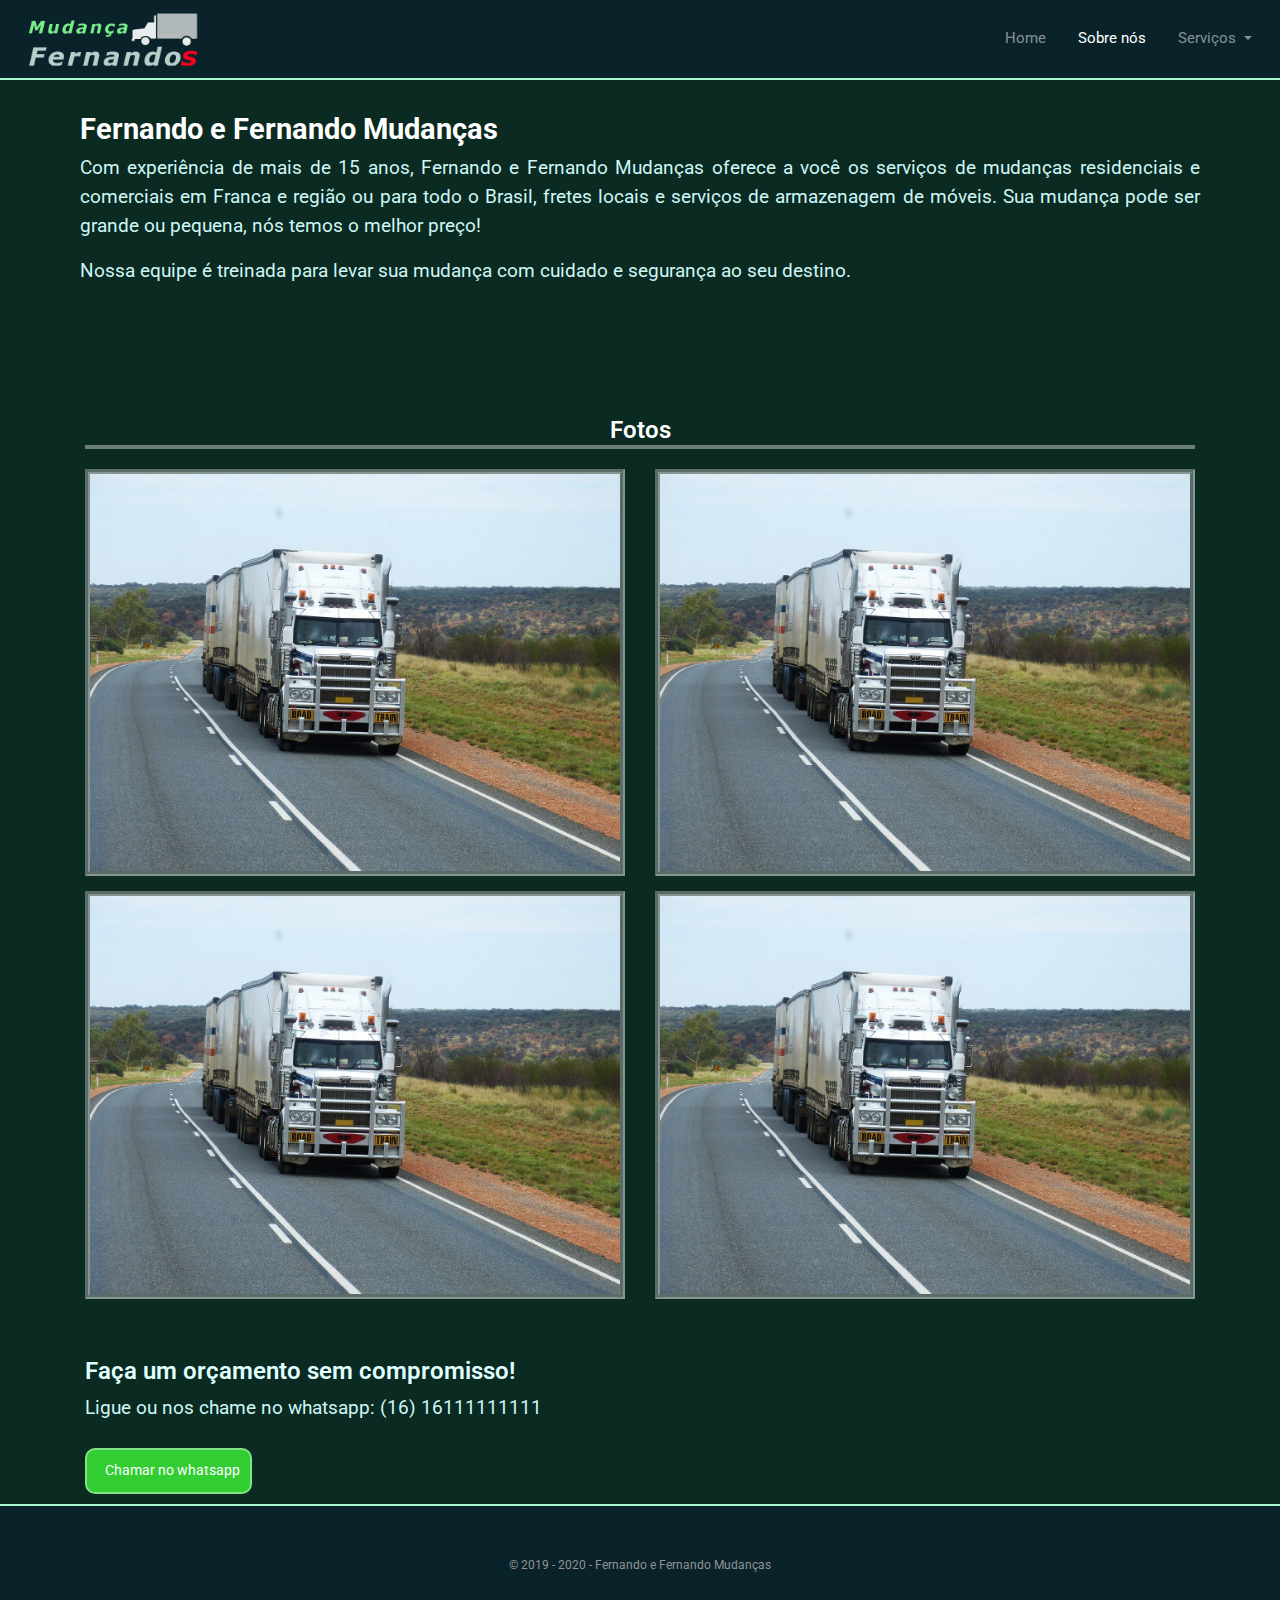
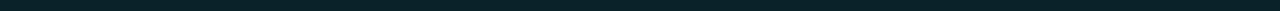
<file: sobre.html>
<!DOCTYPE html>
<html lang="pt-br">
  <head>
  <!-- Global site tag (gtag.js) - Google Analytics -->
  <script async src="https://www.googletagmanager.com/gtag/js?id=UA-134858308-1"></script>
  <script>
    window.dataLayer = window.dataLayer || [];
    function gtag(){dataLayer.push(arguments);}
    gtag('js', new Date());

    gtag('config', 'UA-134858308-1');
  </script>
    <!-- Meta tags Obrigatórias -->
    <meta charset="utf-8">
    <meta name="viewport" content="width=device-width, initial-scale=1, shrink-to-fit=no">

    <!-- Bootstrap CSS -->
    <link rel="stylesheet" href="css/bootstrap.min.css">

    <!-- Font Awesome -->
    <link rel="stylesheet" href="https://use.fontawesome.com/releases/v5.7.1/css/all.css" integrity="sha384-fnmOCqbTlWIlj8LyTjo7mOUStjsKC4pOpQbqyi7RrhN7udi9RwhKkMHpvLbHG9Sr" crossorigin="anonymous">

    <!-- fonte -->
    <link href="https://fonts.googleapis.com/css2?family=Roboto:ital,wght@0,100;0,300;0,400;0,500;0,700;0,900;1,100;1,300;1,400;1,500;1,700;1,900&display=swap" rel="stylesheet">

    <!--[if lt IE 9]>
    <script src="js/html5shiv.js"></script>
    <![endif]-->

    <!-- Estilo Customizado -->
    <link rel="stylesheet" type="text/css" href="css/estilo.css">

    <link rel="icon" href="imagens/favicon.png">
    <title>Fernando e Fernando Mudanças</title>
    <meta name="author" content="Flávia Rocha"/>
    <meta name="description" content="Fernando e Fernando Mudanças faz mudanças e fretes em Franca SP e região, mudanças para Franca, mudanças intermunicipais e interestaduais, Fretes em todo território nacional. E oferece o serviço de armazenamento de móveis"/>
    <meta name="robots" content="index, follow">
  </head>
  <body>

    <header>
      <nav role="navigation" class="navbar navbar-transparente navbar-expand-md navbar-dark fixed-top" >
        <div class="container-fluid">
          <!--   Logo   -->
          <a class="navbar-brand" href="index.html">
              <img src="imagens/logo.png" width="192" alt="Logo da empresa. Está escrito Mudança Fernandos. Com um desenho de caminhão baú">
          </a>
          <!--   Menu hamburger   -->
          <button class="navbar-toggler" data-toggle="collapse" data-target="#nav-target-3">
            <span class="navbar-toggler-icon"></span>
            <span class="sr-only">Botão de navegação responsiva</span>            
           </button>
            
                  <!--   Navegação   -->
          <div class="collapse navbar-collapse" id="nav-target-3">
            <ul class="navbar-nav ml-auto">
              <li class="nav-item"><a class="nav-link" href="index.html">Home</a></li>
              <li class="nav-item"><a class="nav-link active" href="sobre.html">Sobre nós</a></li>
              <!-- dropdown -->
              <li class="nav-item dropdown" >
                <a class="nav-link dropdown-toggle" href="#" data-toggle="dropdown" role="button" aria-haspopup="true" aria-expanded="false">
                        Serviços
                </a>
                <!--  intens do menu dropdown  -->
                <ul class="dropdown-menu posicao">
                  <li><a class="dropdown-item" href="mudanca-em-franca-sp-e-regiao.html">Mudança em Franca SP e região</a></li>
                  <li><a class="dropdown-item" href="mudanca-interestadual.html">Mudança Interestadual</a></li>
                  <li><a class="dropdown-item" href="mudanca-para-franca-sp.html">Mudança para Franca SP e região</a></li>  
                  <li><a class="dropdown-item" href="frete-em-franca-sp-e-regiao.html">Frete em Franca SP e região</a></li> 
                  <li><a class="dropdown-item" href="armazenamento.html">Armazenamento</a></li>
                </ul>
              </li>
              <!-- dropdown fim -->
                             
            </ul>            
          </div>
        </div>
      </nav>
    </header>
    <!--  -->
    <section id="servicos-especificos" class="d-flex"><!-- Inicio   -->
      <div class="container align-self-center"><!-- Inicio container -->
        <div class="row"><!-- Inicio row -->          
          <section class="col-md-12 caixa">
           <h1>Fernando e Fernando Mudanças</h1>
            <p>
              Com experiência de mais de 15 anos, Fernando e Fernando Mudanças oferece a você os serviços de mudanças residenciais e comerciais em Franca e região ou para todo o Brasil, fretes locais e serviços de armazenagem de móveis.  Sua mudança pode ser grande ou pequena, nós temos o melhor preço! 
            </p>
            <p>
              Nossa equipe é treinada para levar sua mudança com cuidado e segurança ao seu destino.
            </p>  
            <br/>
             
                                 
          </section>          
        </div><!-- fim row -->
      </div><!-- fim container -->
    </section><!-- fim -->
    <!--  -->    
    <section id="fotos" class="albuns"><!-- Inicio   -->
      <div class="container"><!-- Inicio container -->
        <div class="row "><!-- Inicio row -->
          <div class="col-sm-12">
            <h2 class="centro">Fotos</h2>
            <span class="sr-only">A seguir será apresentado 4  fotos do caminhão baú grande.</span>
          </div>
          <div class="col-sm-6">
            <img src="imagens/caminhao-troca.jpg" class="img-fluid" alt="imagem frente do caminhão">
          </div>
          <div class="col-sm-6">
            <img src="imagens/caminhao-troca.jpg" class="img-fluid" alt="imagem lado do caminhão">
          </div>
          <div class="col-sm-6">
            <img src="imagens/caminhao-troca.jpg" class="img-fluid" alt="imagem lado do caminhão">
          </div>
          <div class="col-sm-6">
            <img src="imagens/caminhao-troca.jpg" class="img-fluid" alt="imagem fundo do caminhão">
          </div>
        </div><!-- fim row -->
      </div><!-- fim container -->
    </section><!-- fim -->

    <section id="contato"><!-- Inicio   -->
      <div class="container"><!-- Inicio container -->
        <div class="row"><!-- Inicio row -->
          <div class="col-md-12">
            <h2>Faça um orçamento sem compromisso!</h2>
            <p>
              Ligue ou nos chame no whatsapp: (16) 16111111111
            </p>  
            <a class="btn-whatsapp" href=" https://wa.me/5516111111111?text=Olá,%20Fernando.%20Quero%20fazer%20um%20orçamento!%20O%20serviço%20que%20eu%20quero%20é:%20">
              <i class="fab fa-whatsapp fa-lg pr-2 "></i>Chamar no whatsapp
            </a>
            <a class="btn-cellphone"  href="tel:16999999999">
              <i class="fas fa-mobile-alt fa-lg pr-2 "></i>Ligar
              <span class="sr-only">Botão. Para ligar agora, clique.</span>
            </a>
            
          </div>
        </div><!-- fim row -->
      </div><!-- fim container -->
    </section><!-- fim -->
    <!--  -->  
     <footer>
      <div class="container-fluid">
        <div class="row">
          <div class="col-sm-12">
            <p>&copy; 2019 - 2020 - Fernando e Fernando Mudanças </p>
          </div>          
        </div>
      </div>
    </footer>




    <!-- JavaScript (Opcional) -->
    <!-- jQuery primeiro, depois Popper.js, depois Bootstrap JS -->
    <script src="https://code.jquery.com/jquery-3.3.1.slim.min.js" integrity="sha384-q8i/X+965DzO0rT7abK41JStQIAqVgRVzpbzo5smXKp4YfRvH+8abtTE1Pi6jizo" crossorigin="anonymous"></script>
    <script src="https://cdnjs.cloudflare.com/ajax/libs/popper.js/1.14.3/umd/popper.min.js" integrity="sha384-ZMP7rVo3mIykV+2+9J3UJ46jBk0WLaUAdn689aCwoqbBJiSnjAK/l8WvCWPIPm49" crossorigin="anonymous"></script>
    <script src="https://stackpath.bootstrapcdn.com/bootstrap/4.1.3/js/bootstrap.min.js" integrity="sha384-ChfqqxuZUCnJSK3+MXmPNIyE6ZbWh2IMqE241rYiqJxyMiZ6OW/JmZQ5stwEULTy" crossorigin="anonymous"></script>
  </body>
</html>
</file>
<file: css/estilo.css>
/*modificação aqui, tirei o id home desse codigo abaixo, depois ver isso no site, feito no site tbm*/
/*
body, html {
	height: 100%;
}*/
html{
	/*background: #A9F5D0;*/
	background: rgba(0,0,0,0.5);
}
body {
	/*font-family: "Trebuchet MS", Helvetica, sans-serif;*/	
	font-family: Roboto, "Trebuchet MS",  sans-serif;
	/*background: url(../imagens/ruido2-30.png), */
	/*background-attachment: fixed;  este daqui é uma configuração necessária para usar a imagem de fundo*/
	/*linear-gradient(50deg, #B2D5F6,#DAE9F8);#159cb0 #FFFF00*/	
	
	background: #0A2A22;
	linear-gradient(50deg, #225992, #2EFEF7);
	font-size: .6em;
	max-width: 1400px;	
	margin: 0 auto;

}
nav.navbar-transparente {
	padding: 15px 5px;	
	/*background: rgba(0,0,0,0.9);*/
	background: #0A2229;
	border-bottom: 2px solid #A9F5D0;
	font-size: 1.6em;
	max-width: 1400px;
	margin: 0 auto;

}
.navbar-dark .navbar-nav .nav-link {
    padding-right: .5rem;
    padding-left: 1.5rem;
}


h1 {
	font-size: 3em;
	color: white;
	font-weight: 700;
}

h2 {
	font-size: 2.5em;
	color: white;
	font-weight: 600;
}

h3 {
	font-size: 2em;
	color:#D0F5A9;
	font-weight: 550;
}
h4 {
	/*color: #D8F781;*/
	color: white ;
	font-weight: 450;
	font-size: 1.8em;
	text-shadow: 1px 1px  #F7D358;
	margin-top: 20px;
	margin-bottom: 40px;
	
}
p {
	font-size: 2em;
	color: #CEF6F5;
}

/*   Home
------------------------*/
#home {
	padding-top: 6.6rem;
	padding-bottom: 5px;	
	margin-bottom: 5px;
	
}
#home h1 {
	text-shadow: 1px 1px black;
}
#home p {
	text-align: justify;
}


#servicos-especificos{
	/*padding-top: 150px;*/	
	padding-top: 4.8rem;
	margin-bottom: 50px;
	padding-left: 5px;
	padding-right: 5px;	

}
#servicos-especificos img {
	width: 90%;
}

#servicos-especificos h1, h2 {
	text-align: left;
}


#servicos-especificos p {
	text-align: justify;
}

#contato {
	margin-top: 5px;
	padding-top: 8px;
}

#contato h2 {
	color: #E0FFFF;
}
#fotos h2 {
	border-bottom: 4px solid rgba(255,255,255,0.4);
	margin-bottom: 20px;
}

#fotos img {
	margin-bottom: 15px;	
	border: 5px groove rgba(255,255,255,0.5);
}


footer {
	/*background: #000;*/
	border-top: 2px solid #A9F5D0;
	background: #0A2229;
	padding: 50px 0 20px 0;
	position: relative;
}

footer p {
	text-align: center;
	color: #919496;
	font-size: 1.3em;
}

.centro {
	text-align: center;
}

.justificado {
	text-align: justify;
}


.caixa {
	padding: 15px 10px;
	margin: 20px 0px;
	text-align: center;	
}
.borda-bt {
	border-bottom: 3px solid rgba(0,0,0,0.1);
}
.borda-bt-white {
	border-bottom: 3px solid rgba(255,255,255,0.4);
}

.card {	
	background: rgba(0,0,0,0.2);
	font-size: .9em;
	margin: 5px;

	padding: 0;

}

.albuns {
	padding: 15px 10px;
	margin: 20px 0px;
	text-align: center;
}

/*posição do serviços*/
.posicao{
	left: auto; 
	right: 0;
}
.btn-custom {
	/*color: #CEF6F5;*/
	color: white;
	font-size: 1.5em;
	font-weight: 700;
	border-radius: 500px;
	-webkit-border-radius: 500px;
	-moz-border-radius: 500px;
	border: 3px solid rgba(255,255,255,0.4);
	-moz-transition: background 0.4s, color 0.4s;
	-webkit-transition: background 0.4s, color 0.4s;
	transition: background 0.4s, color 0.4s;
	padding: 10px 30px;
	margin-bottom: 20px;
	/*background: #00FF00;*/
	background: #01DF3A;
}
.btn-custom:hover {
	background: #32CD32;
	color: white;
	font-size: 1.7em;
	padding: 8px 20px;
}
.btn-whatsapp {
	color: white;
	text-align: center;
	background: #32CD32;
	border-radius: 10px;
	-webkit-border-radius: 10px;
	-moz-border-radius: 10px;
	-moz-transition: background 0.4s;
	-webkit-transition: background 0.4s;
	transition: background 0.4s;
	display: inline-block; 
	padding: 10px;
	margin: 10px 0;
	font-size: 1.5em;
	border: 2px solid rgba(255,255,255,0.4);
}
.btn-whatsapp:hover {
	color: white;	
	text-decoration: none;	
	background: #228B22;	
	border: 2px solid rgba(255,255,255,0.5);

}
.btn-cellphone {
	color: white;
	text-align: center;
	background: #FF8C00;
	border-radius: 10px;
	-webkit-border-radius: 10px;
	-moz-border-radius: 10px;
	-moz-transition: background 0.4s, color 0.4s;
	-webkit-transition: background 0.4s, color 0.4s;
	transition: background 0.4s, color 0.4s;
	display: inline-block; 
	padding: 10px 12px;
	margin: 10px auto;
	font-size: 1.5em;
	border: 2px solid rgba(255,255,255,0.6);
	display: none;
}
.btn-cellphone:hover {
	color: white;	
	text-decoration: none;
	background: #FF4500	;
	border: 2px solid rgba(255,255,255,0.6);	
}





@media (max-width: 575.98px) { 
	/*body {
		font-size: 0.7em;	
	}*/
	
	.btn-cellphone{
		display: block;			
	}
	.btn-whatsapp{
		display: block;		
		font-size: 1.3em;		
	}
	#home {
		padding-top: 9.2rem;
	}

	#servicos-especificos{	
		padding-top: 6.7rem;
	}
}

/*// Small devices (landscape phones, 576px and up)*/
@media (min-width: 576px) and (max-width: 767.98px) { 
	.btn-cellphone{
		display: inline-block;	
		margin-left: 10px;
		padding-right: 20px;
		padding-right: 20px;		
	}
	
	#home {
		padding-top: 9rem;
	}
	
}

/*// Medium devices (tablets, 768px and up)
*/@media (min-width: 768px) and (max-width: 991.98px) { 
	.btn-cellphone{
		display: inline-block;	
		margin-left: 10px;
		padding-right: 20px;
		padding-right: 20px;		
	}
	nav.navbar-transparente {
		height: 80px;
	}
	.card {
		max-width: 230px;
	}

}

/*// Large devices (desktops, 992px and up)*/
@media (min-width: 992px) and (max-width: 1199.98px) { 
	nav.navbar-transparente {
		height: 80px;
	}
	.card {
		max-width: 300px;
	}
}

/*// Extra large devices (large desktops, 1200px and up)*/
@media (min-width: 1200px) { 
	nav.navbar-transparente {
		height: 80px;
	}
	.card {
		max-width: 300px;
	}
}
</file>
